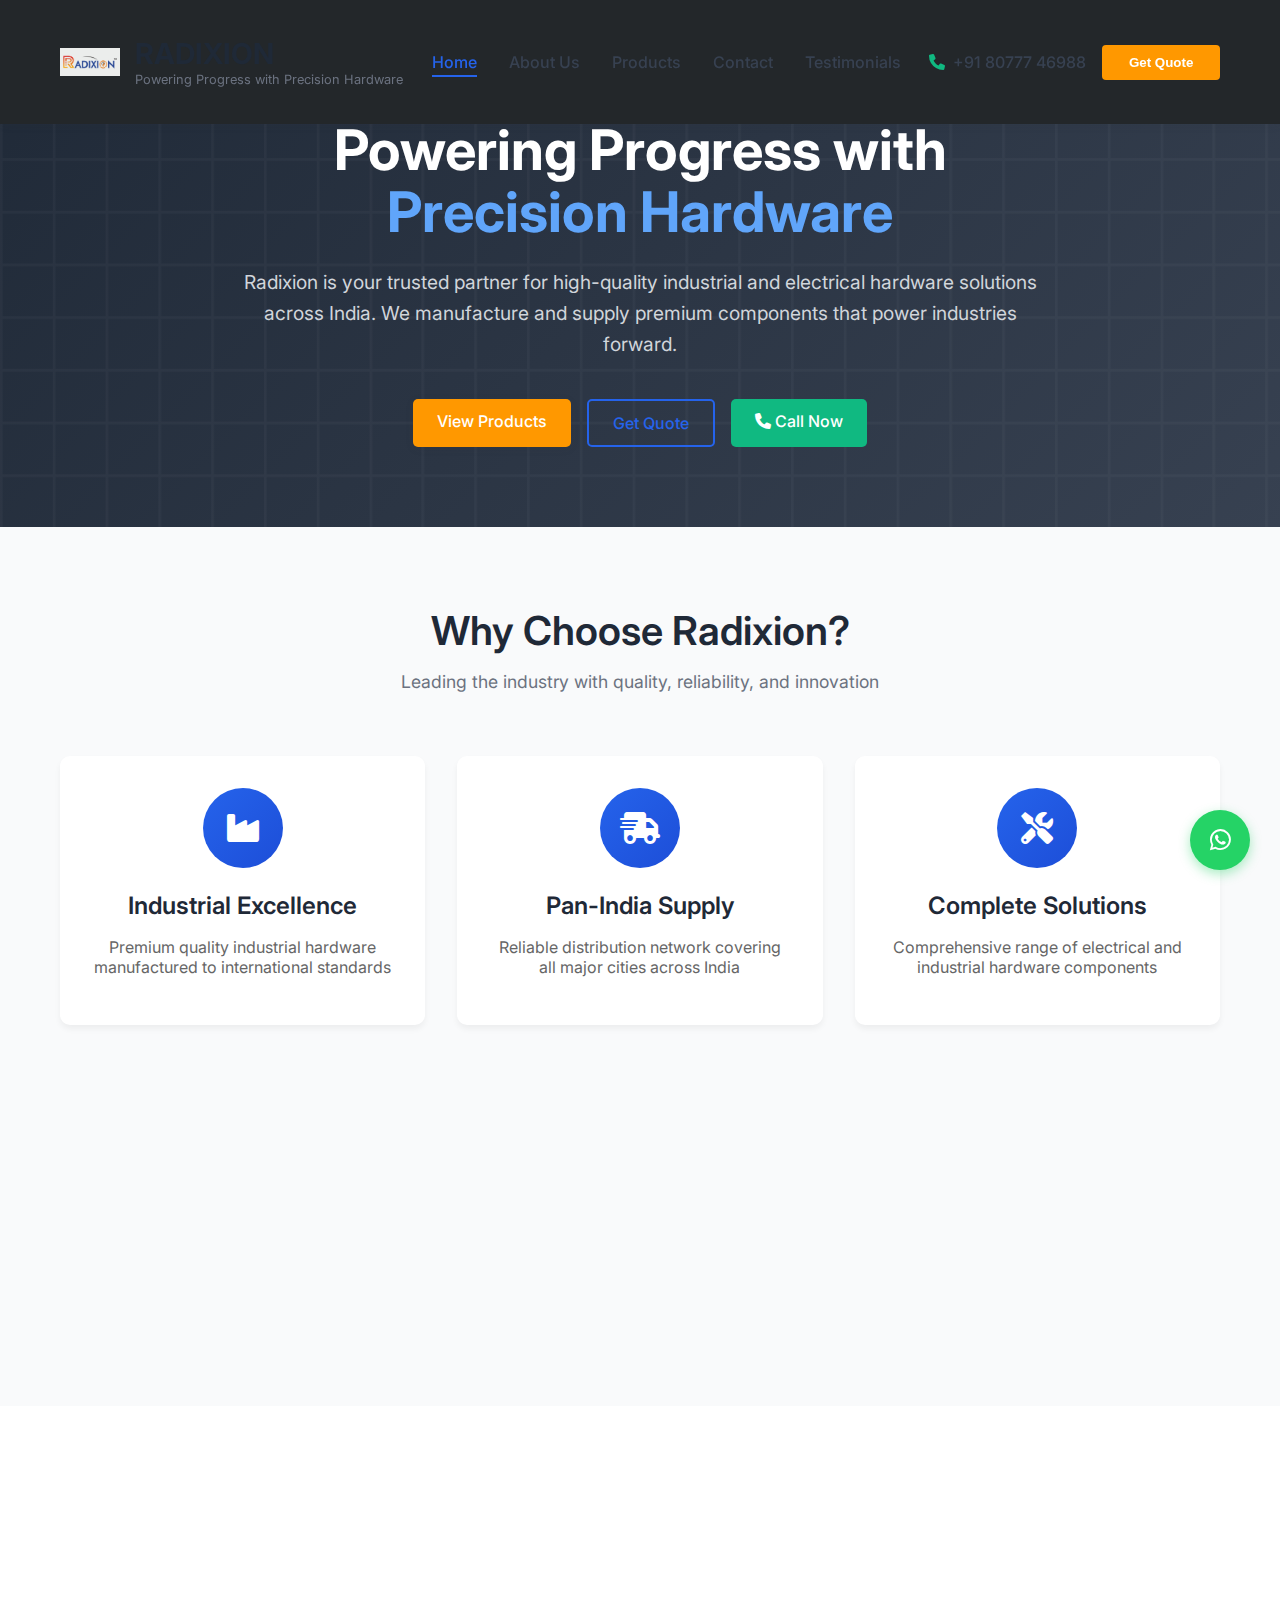
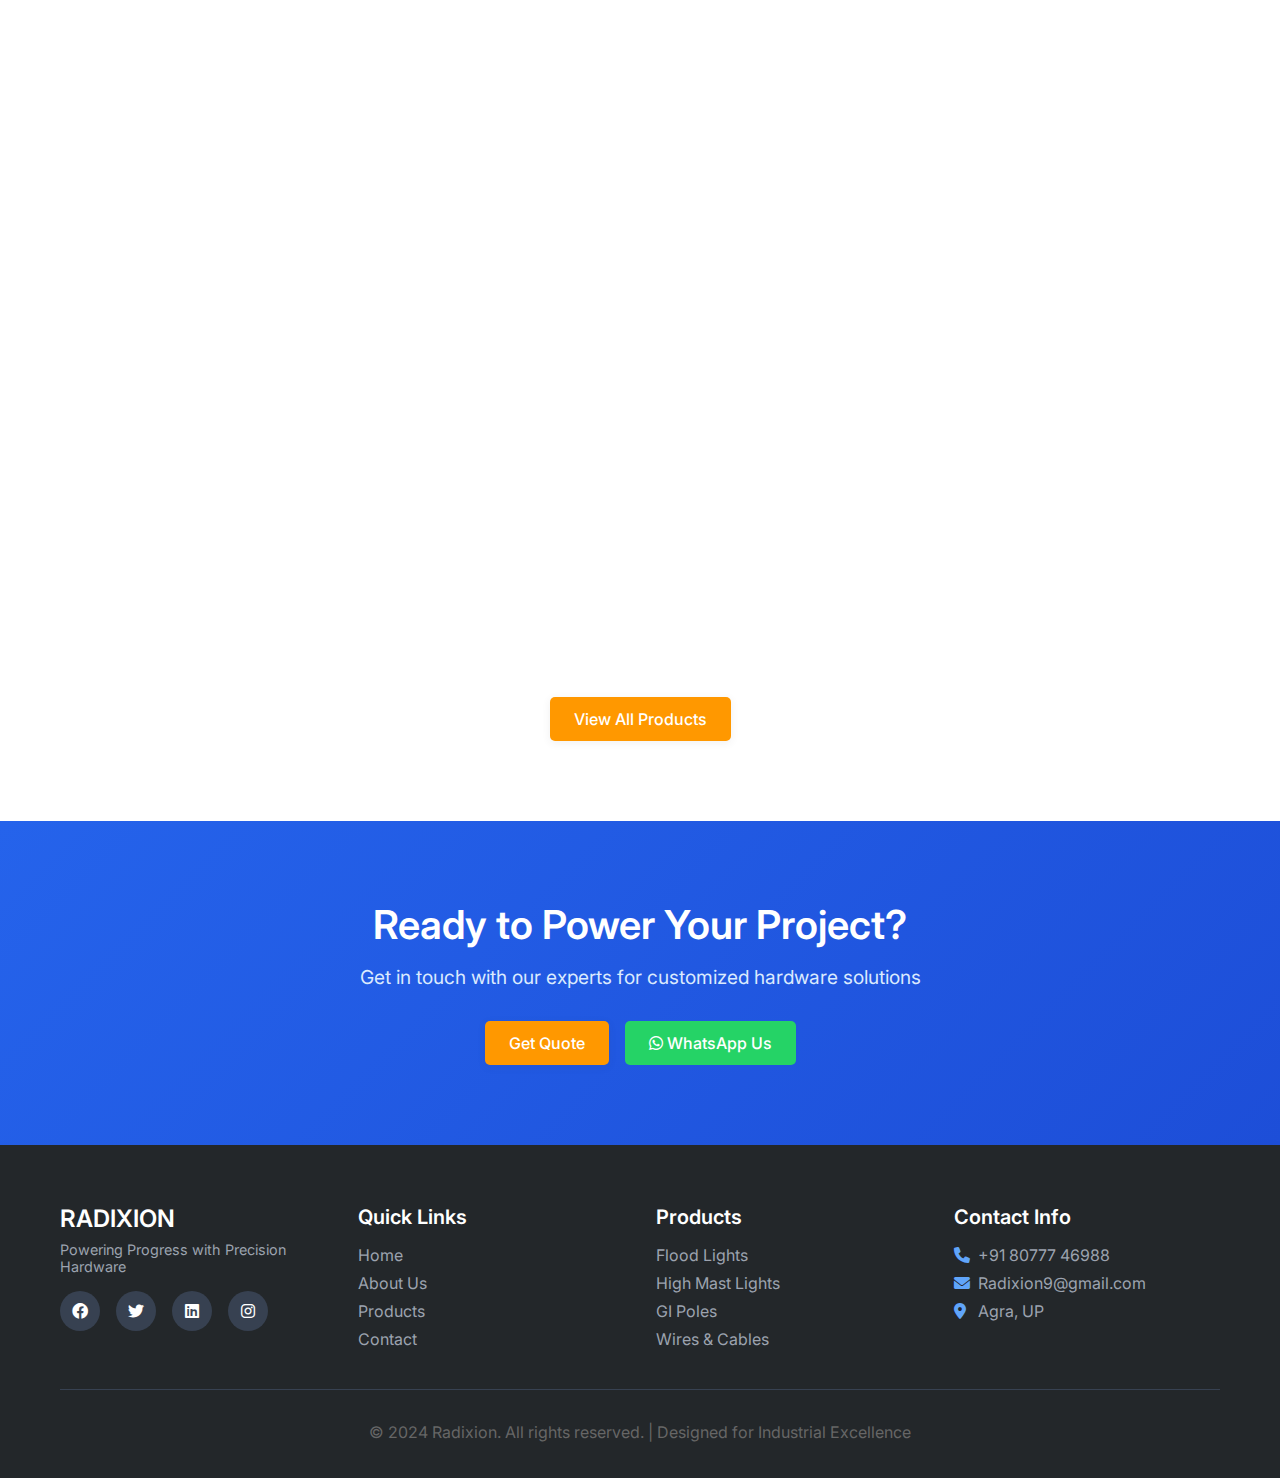
<file: index.html>
<!DOCTYPE html>
<html lang="en">
<head>
    <meta charset="UTF-8">
    <meta name="viewport" content="width=device-width, initial-scale=1.0">
    <meta name="description" content="Radixion - Trusted manufacturer and supplier of industrial and electrical hardware products across India. Powering Progress with Precision Hardware.">
    <meta name="keywords" content="industrial hardware, electrical components, flood lights, high mast lights, GI poles, wires cables, MCB, pumps, India">
    <meta name="author" content="Radixion">
    <title>Radixion - Powering Progress with Precision Hardware | Industrial & Electrical Hardware</title>
    
    <!-- Favicon -->
    <link rel="icon" type="image/x-icon" href="assets/favicon.ico">
    
    <!-- CSS -->
    <link rel="stylesheet" href="style.css">
    
    <!-- Font Awesome for icons -->
    <link rel="stylesheet" href="https://cdnjs.cloudflare.com/ajax/libs/font-awesome/6.0.0/css/all.min.css">
    
    <!-- Google Fonts -->
    <link href="https://fonts.googleapis.com/css2?family=Inter:wght@300;400;500;600;700&display=swap" rel="stylesheet">
</head>
<body>
    <!-- Header -->
    <header class="header sticky-header">
        <div class="container">
            <div class="nav-wrapper">
                <div class="logo">
                    <img src="logo.jpg" alt="Radixion Logo" class="logo-img">
                    <div class="logo-text">
                        <h1>RADIXION</h1>
                        <span class="tagline">Powering Progress with Precision Hardware</span>
                    </div>
                </div>
                
                <nav class="nav">
                    <ul class="nav-list">
                        <li><a href="index.html" class="nav-link active">Home</a></li>
                        <li><a href="about.html" class="nav-link">About Us</a></li>
                        <li><a href="products.html" class="nav-link">Products</a></li>
                        <li><a href="contact.html" class="nav-link">Contact</a></li>
                        <li><a href="testimonials.html" class="nav-link">Testimonials</a></li>
                    </ul>
                </nav>
                
                <div class="header-contact">
                    <div class="phone-number">
                        <i class="fas fa-phone"></i>
                        <span>+91 80777 46988</span>
                    </div>
                    <button class="cta-btn" onclick="getQuote()">Get Quote</button>
                </div>
                
                <button class="mobile-menu-toggle" aria-label="Toggle Menu">
                    <span></span>
                    <span></span>
                    <span></span>
                </button>
                
                <!-- Mobile Navigation -->
                <div class="mobile-nav">
                    <nav class="mobile-menu">
                        <ul class="mobile-nav-list">
                            <li><a href="index.html" class="mobile-nav-link">Home</a></li>
                            <li><a href="about.html" class="mobile-nav-link">About Us</a></li>
                            <li><a href="products.html" class="mobile-nav-link">Products</a></li>
                            <li><a href="contact.html" class="mobile-nav-link">Contact</a></li>
                            <li><a href="testimonials.html" class="mobile-nav-link">Testimonials</a></li>
                        </ul>
                        <div class="mobile-contact">
                            <a href="tel:+918077746988" class="mobile-phone">
                                <i class="fas fa-phone"></i> +91 8077746988
                            </a>
                            <a href="contact.html" class="mobile-cta">Get Quote</a>
                        </div>
                    </nav>
                </div>
            </div>
        </div>
    </header>

    <!-- Hero Section -->
    <section id="home" class="hero">
        <div class="hero-overlay"></div>
        <div class="container">
            <div class="hero-content">
                <h1 class="hero-title">Powering Progress with <span class="highlight">Precision Hardware</span></h1>
                <p class="hero-description">
                    Radixion is your trusted partner for high-quality industrial and electrical hardware solutions across India. 
                    We manufacture and supply premium components that power industries forward.
                </p>
                <div class="hero-buttons">
                    <a href="products.html" class="btn btn-primary">View Products</a>
                    <a href="contact.html" class="btn btn-secondary">Get Quote</a>
                    <a href="tel:+918077746988" class="btn btn-call">
                        <i class="fas fa-phone"></i> Call Now
                    </a>
                </div>
            </div>
        </div>
    </section>

    <!-- Features Section -->
    <section class="features">
        <div class="container">
            <div class="section-header">
                <h2>Why Choose Radixion?</h2>
                <p>Leading the industry with quality, reliability, and innovation</p>
            </div>
            
            <div class="features-grid">
                <div class="feature-card">
                    <div class="feature-icon">
                        <i class="fas fa-industry"></i>
                    </div>
                    <h3>Industrial Excellence</h3>
                    <p>Premium quality industrial hardware manufactured to international standards</p>
                </div>
                
                <div class="feature-card">
                    <div class="feature-icon">
                        <i class="fas fa-shipping-fast"></i>
                    </div>
                    <h3>Pan-India Supply</h3>
                    <p>Reliable distribution network covering all major cities across India</p>
                </div>
                
                <div class="feature-card">
                    <div class="feature-icon">
                        <i class="fas fa-tools"></i>
                    </div>
                    <h3>Complete Solutions</h3>
                    <p>Comprehensive range of electrical and industrial hardware components</p>
                </div>
                
                <div class="feature-card">
                    <div class="feature-icon">
                        <i class="fas fa-headset"></i>
                    </div>
                    <h3>Expert Support</h3>
                    <p>Dedicated technical support and consultation for all your projects</p>
                </div>
            </div>
        </div>
    </section>

    <!-- Products Preview -->
    <section class="products-preview">
        <div class="container">
            <div class="section-header">
                <h2>Our Product Range</h2>
                <p>Comprehensive industrial and electrical hardware solutions</p>
            </div>
            
            <div class="products-grid">
                <div class="product-card">
                    <div class="product-image">
                        <i class="fas fa-lightbulb"></i>
                    </div>
                    <h3>Flood Lights</h3>
                    <p>High-performance LED flood lights for industrial and commercial applications</p>
                </div>
                
                <div class="product-card">
                    <div class="product-image">
                        <i class="fas fa-broadcast-tower"></i>
                    </div>
                    <h3>High Mast Lights</h3>
                    <p>Powerful illumination solutions for highways, stadiums, and large areas</p>
                </div>
                
                <div class="product-card">
                    <div class="product-image">
                        <i class="fas fa-flag-checkered"></i>
                    </div>
                    <h3>GI Poles</h3>
                    <p>Galvanized iron poles for street lighting and electrical installations</p>
                </div>
                
                <div class="product-card">
                    <div class="product-image">
                        <i class="fas fa-plug"></i>
                    </div>
                    <h3>Wires & Cables</h3>
                    <p>Premium quality electrical wires and cables for all applications</p>
                </div>
                
                <div class="product-card">
                    <div class="product-image">
                        <i class="fas fa-toggle-on"></i>
                    </div>
                    <h3>Changeovers & Switches</h3>
                    <p>Reliable changeover switches and main switches for power distribution</p>
                </div>
                
                <div class="product-card">
                    <div class="product-image">
                        <i class="fas fa-tint"></i>
                    </div>
                    <h3>Monoblock Pumps</h3>
                    <p>Efficient water pumping solutions for residential and commercial use</p>
                </div>
            </div>
            
            <div class="text-center">
                <a href="products.html" class="btn btn-primary">View All Products</a>
            </div>
        </div>
    </section>

    <!-- CTA Section -->
    <section class="cta-section">
        <div class="container">
            <div class="cta-content">
                <h2>Ready to Power Your Project?</h2>
                <p>Get in touch with our experts for customized hardware solutions</p>
                <div class="cta-buttons">
                    <a href="contact.html" class="btn btn-primary">Get Quote</a>
                    <a href="https://wa.me/918077746988" class="btn btn-whatsapp" target="_blank">
                        <i class="fab fa-whatsapp"></i> WhatsApp Us
                    </a>
                </div>
            </div>
        </div>
    </section>

    <!-- Footer -->
    <footer class="footer">
        <div class="container">
            <div class="footer-content">
                <div class="footer-section">
                    <div class="footer-logo">
                        <h3>RADIXION</h3>
                        <p>Powering Progress with Precision Hardware</p>
                    </div>
                    <div class="social-links">
                        <a href="#" class="social-link"><i class="fab fa-facebook"></i></a>
                        <a href="#" class="social-link"><i class="fab fa-twitter"></i></a>
                        <a href="#" class="social-link"><i class="fab fa-linkedin"></i></a>
                        <a href="https://www.instagram.com/light.manufactureagra/" class="social-link"><i class="fab fa-instagram"></i></a>
                    </div>
                </div>
                
                <div class="footer-section">
                    <h4>Quick Links</h4>
                    <ul>
                        <li><a href="index.html">Home</a></li>
                        <li><a href="about.html">About Us</a></li>
                        <li><a href="products.html">Products</a></li>
                        <li><a href="contact.html">Contact</a></li>
                    </ul>
                </div>
                
                <div class="footer-section">
                    <h4>Products</h4>
                    <ul>
                        <li><a href="products.html#flood-lights">Flood Lights</a></li>
                        <li><a href="products.html#high-mast">High Mast Lights</a></li>
                        <li><a href="products.html#gi-poles">GI Poles</a></li>
                        <li><a href="products.html#wires-cables">Wires & Cables</a></li>
                    </ul>
                </div>
                
                <div class="footer-section">
                    <h4>Contact Info</h4>
                    <div class="contact-info">
                        <p><i class="fas fa-phone"></i> +91 80777 46988</p>
                        <p><i class="fas fa-envelope"></i> Radixion9@gmail.com</p>
                        <p><i class="fas fa-map-marker-alt"></i> Agra, UP</p>
                    </div>
                </div>
            </div>
            
            <div class="footer-bottom">
                <p>&copy; 2024 Radixion. All rights reserved. | Designed for Industrial Excellence</p>
            </div>
        </div>
    </footer>

    <!-- WhatsApp Floating Button -->
    <div class="whatsapp-float">
        <a href="https://wa.me/918077746988" target="_blank" class="whatsapp-btn">
            <i class="fab fa-whatsapp"></i>
        </a>
    </div>

    <!-- JavaScript -->
    <script src="script.js"></script>
</body>
</html>
</file>
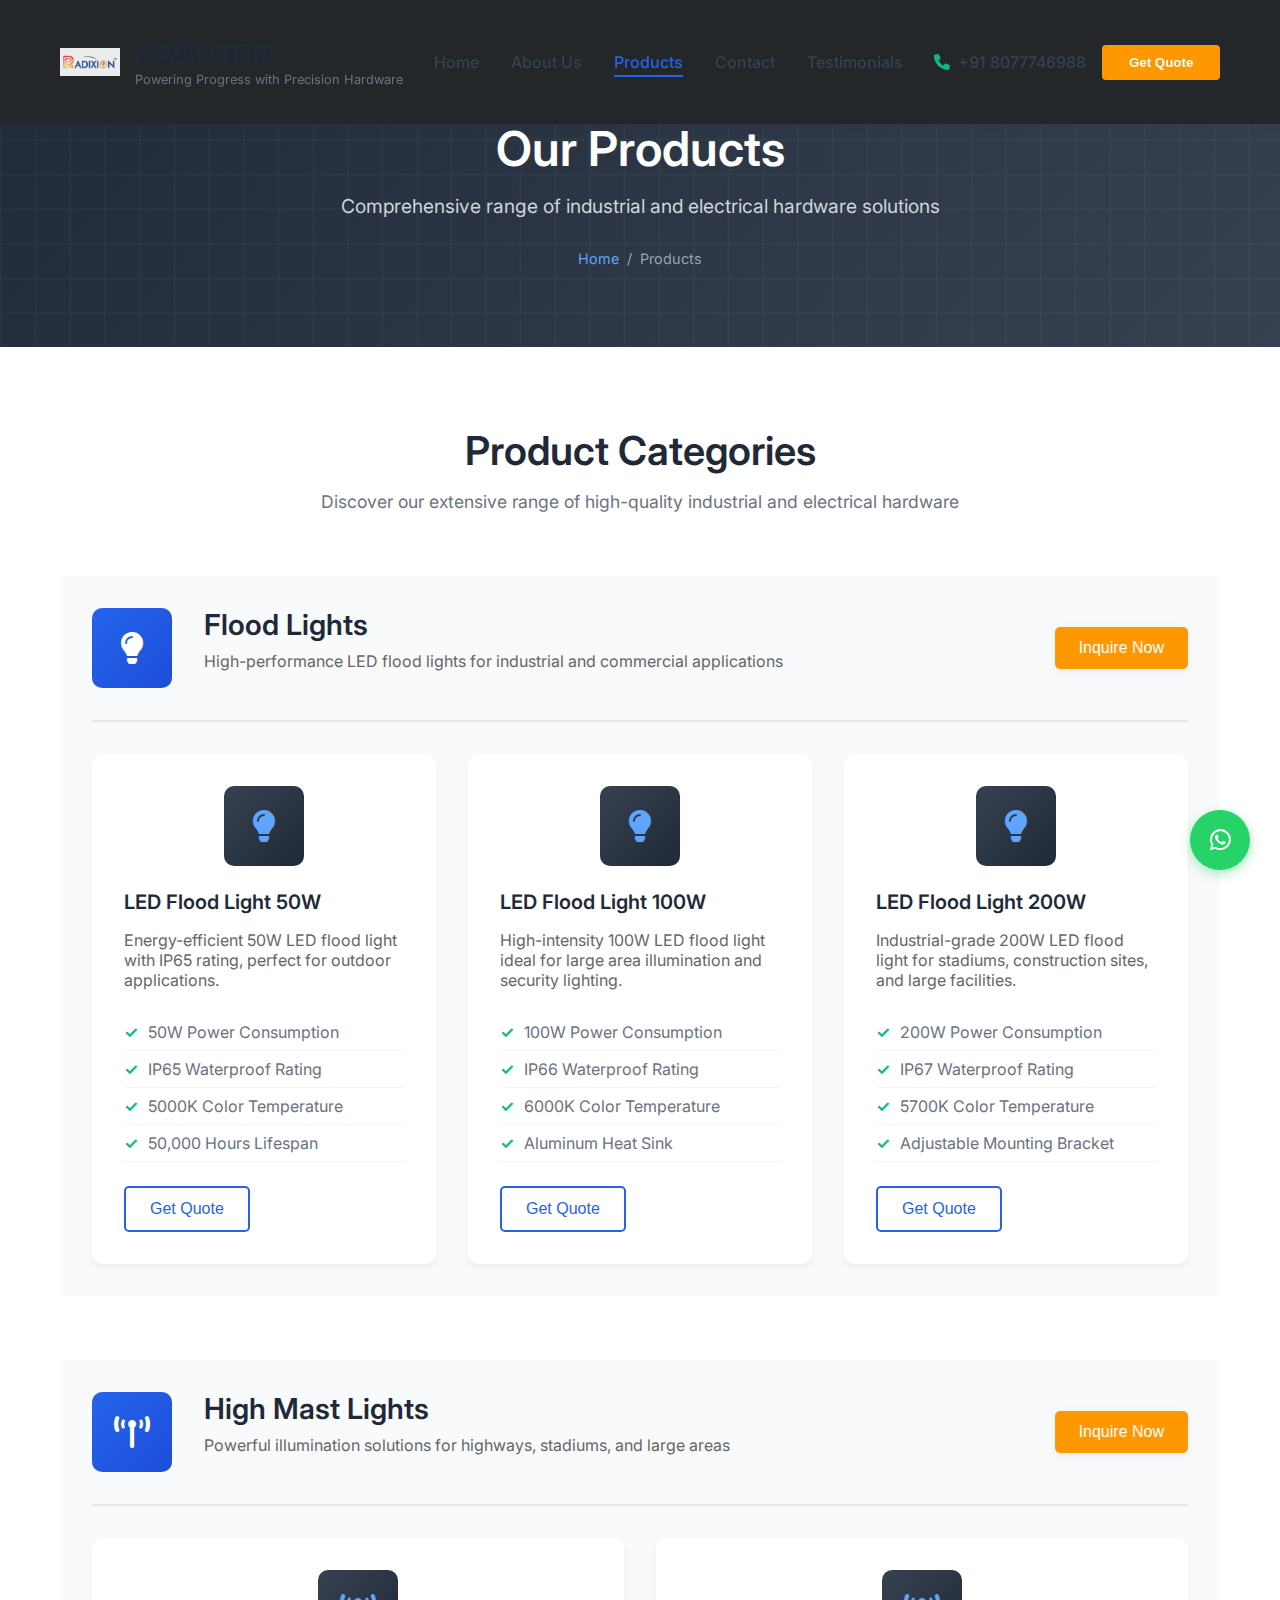
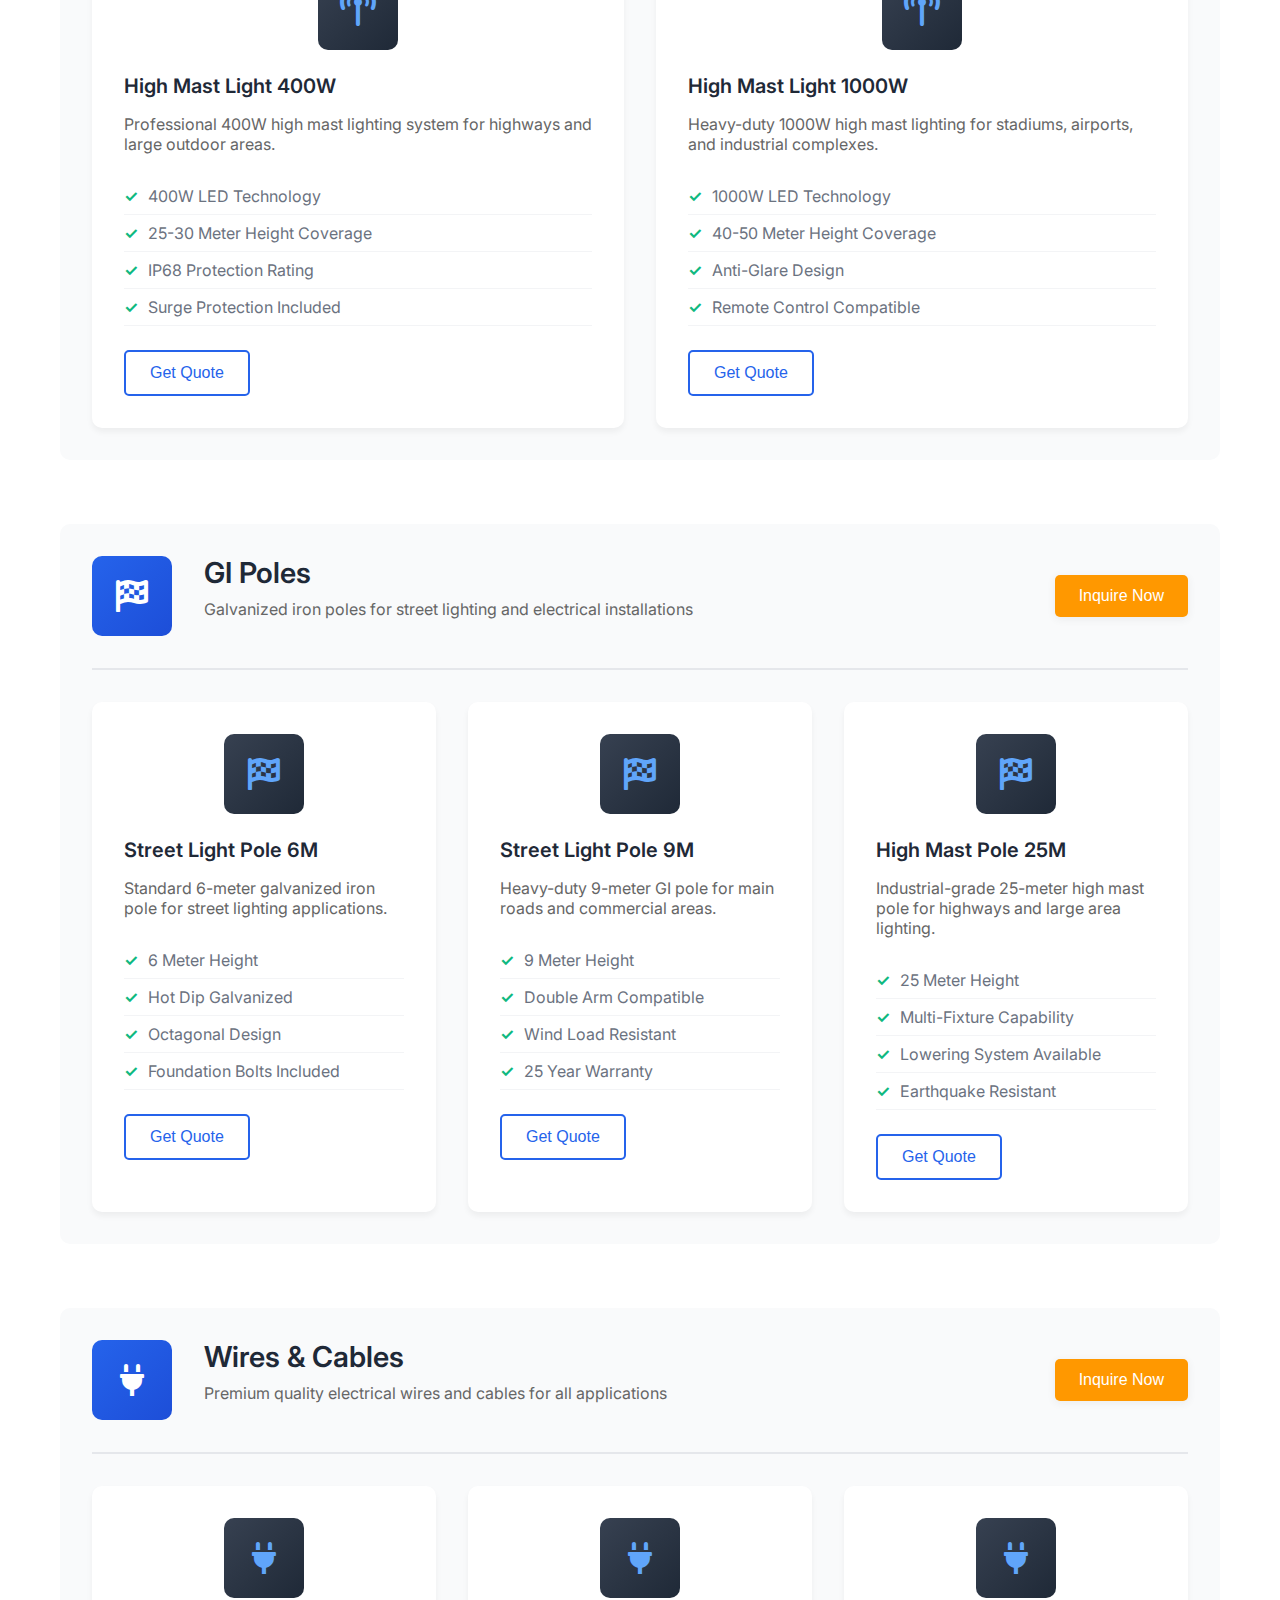
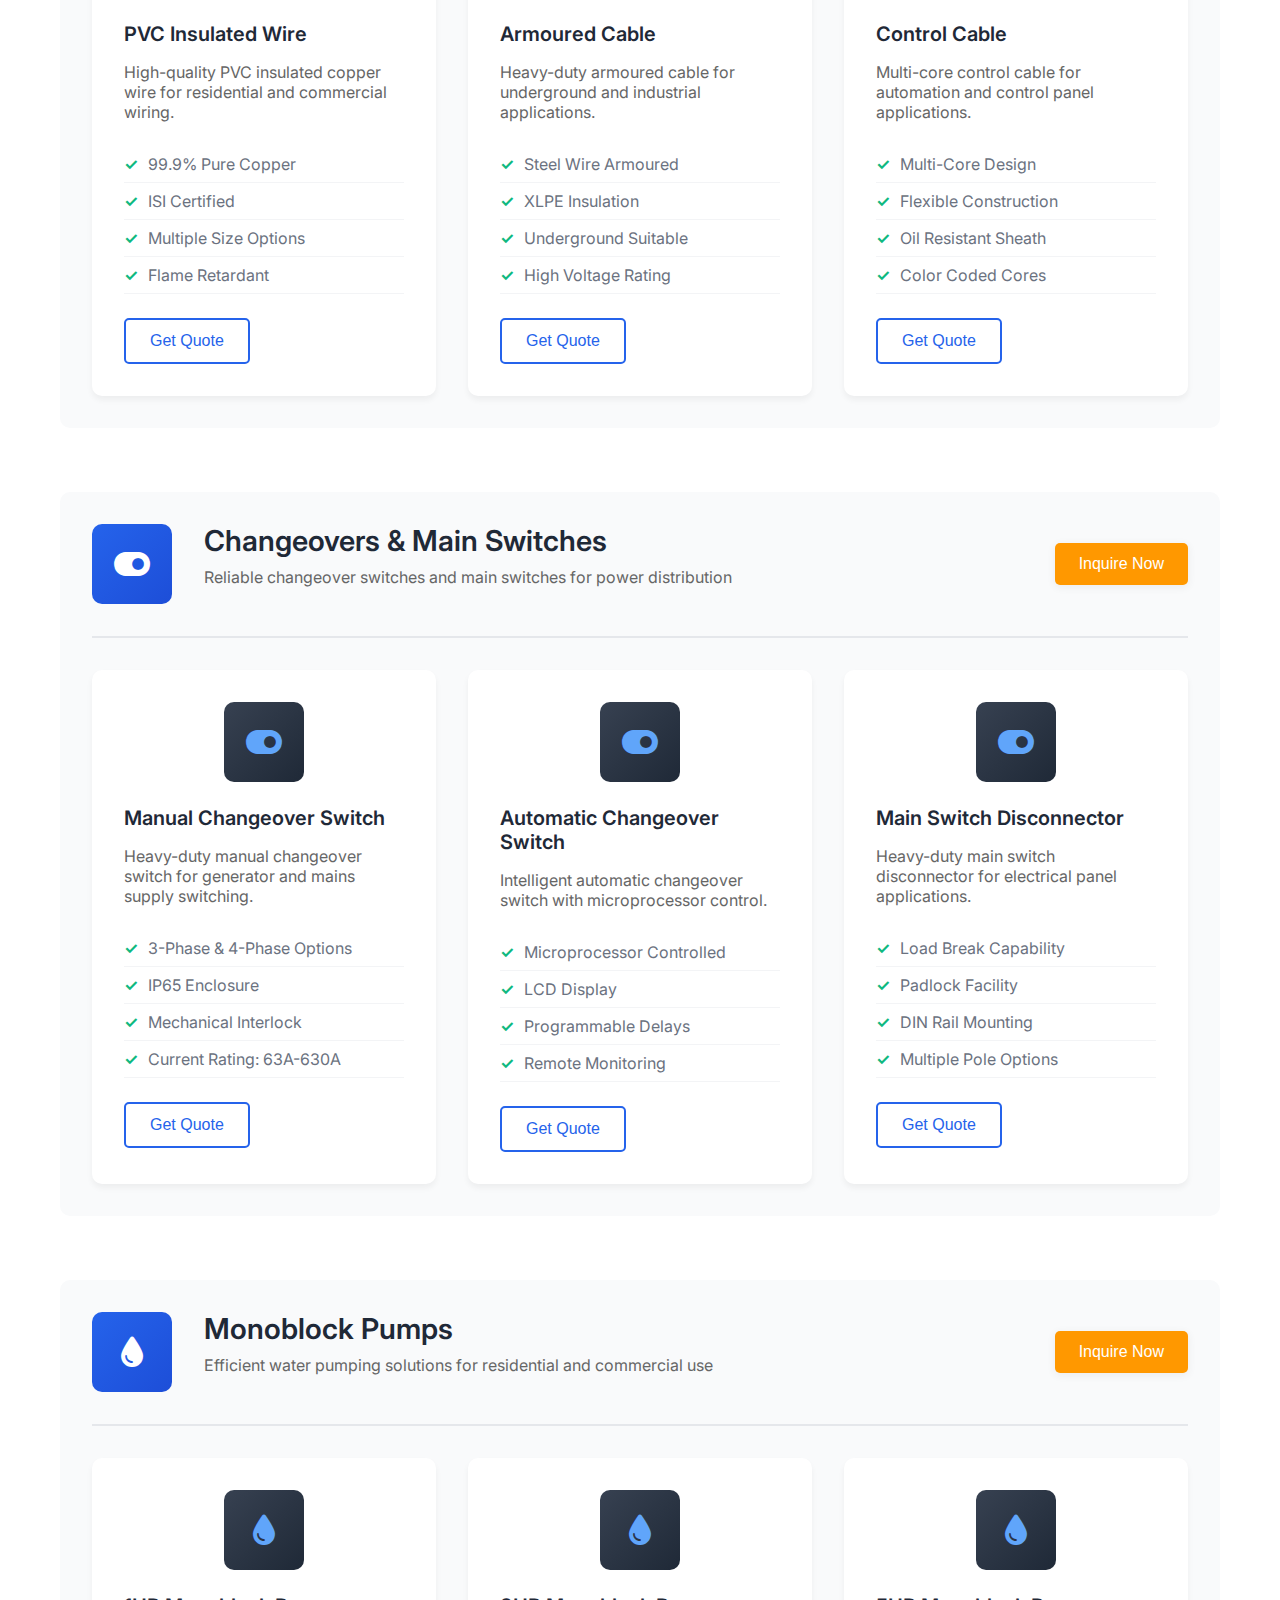
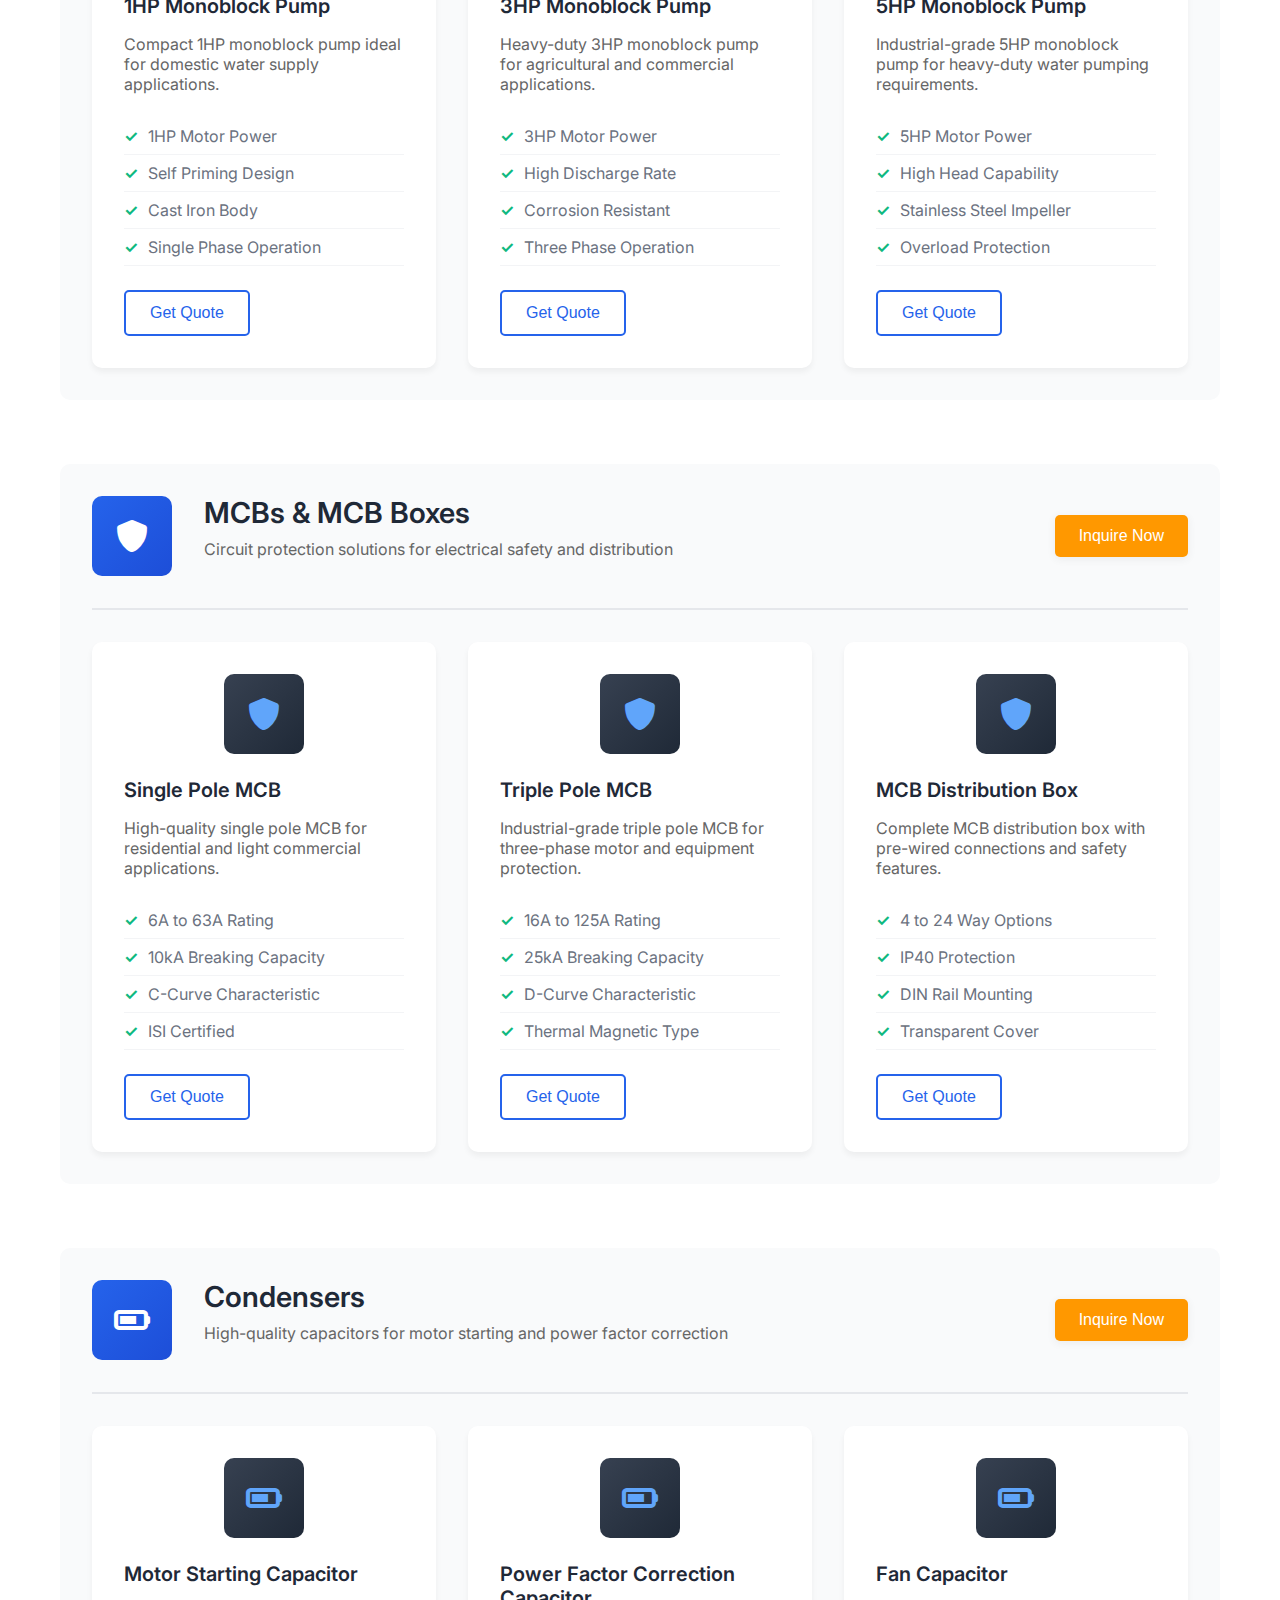
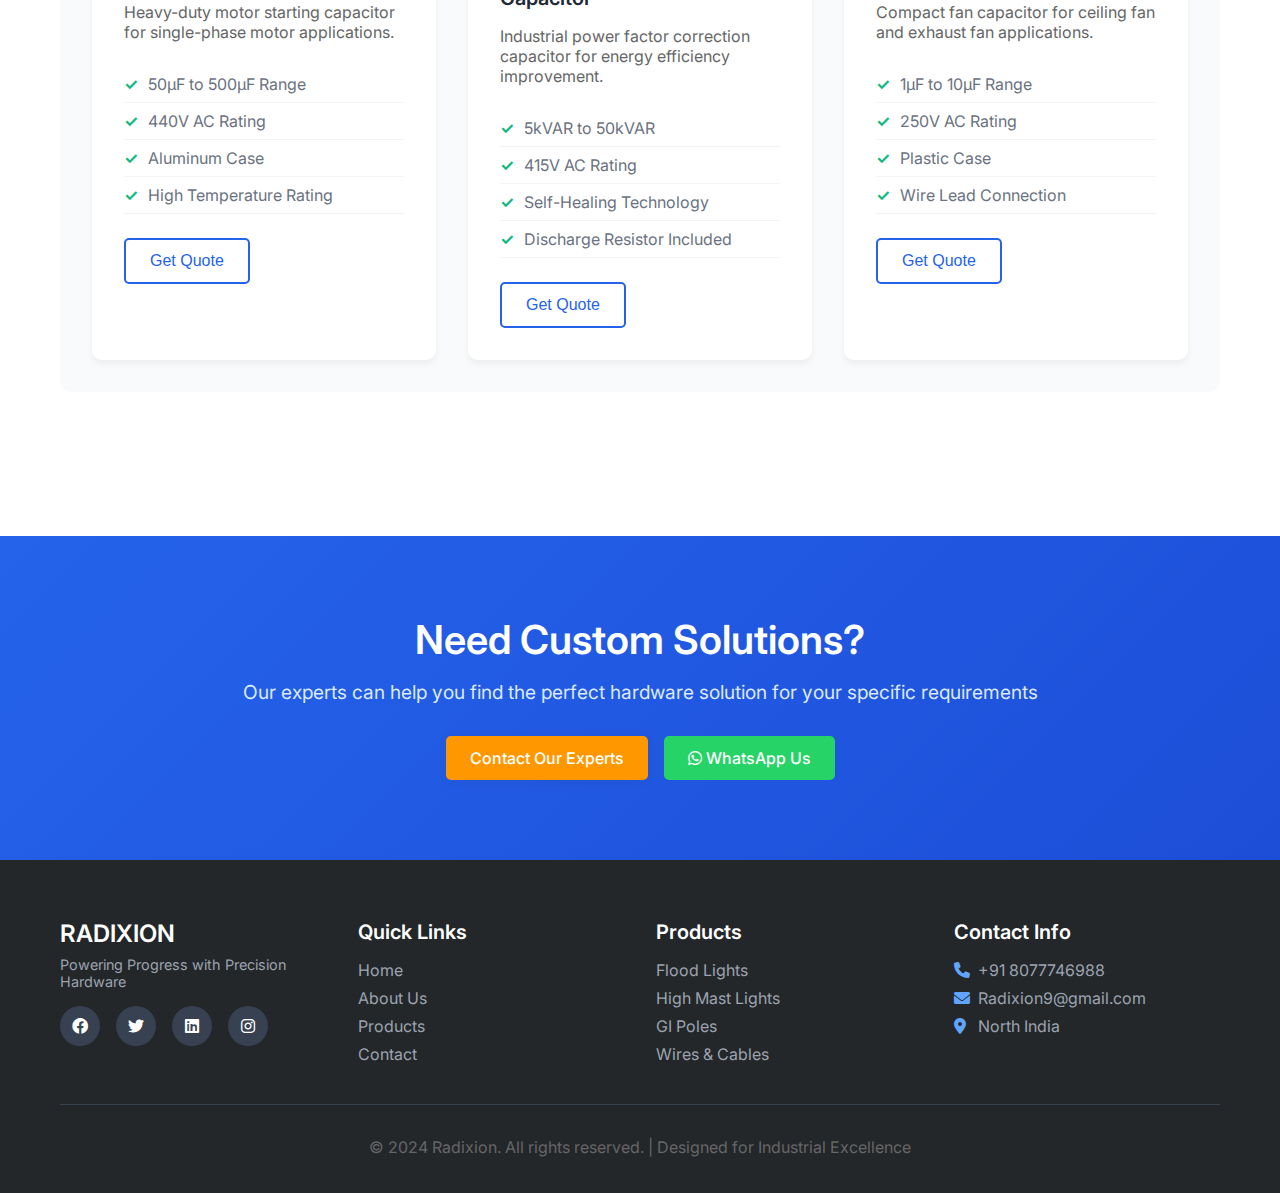
<file: products.html>
<!DOCTYPE html>
<html lang="en">
<head>
    <meta charset="UTF-8">
    <meta name="viewport" content="width=device-width, initial-scale=1.0">
    <meta name="description" content="Explore Radixion's comprehensive range of industrial and electrical hardware products - Flood Lights, High Mast Lights, GI Poles, Wires & Cables, MCBs, Pumps and more.">
    <meta name="keywords" content="flood lights, high mast lights, GI poles, wires cables, MCB, monoblock pumps, changeover switches, condensers, industrial hardware">
    <title>Products - Radixion | Industrial & Electrical Hardware Solutions</title>
    
    <link rel="icon" type="image/x-icon" href="favicon.ico">
    <link rel="stylesheet" href="style.css">
    <link rel="stylesheet" href="https://cdnjs.cloudflare.com/ajax/libs/font-awesome/6.0.0/css/all.min.css">
    <link href="https://fonts.googleapis.com/css2?family=Inter:wght@300;400;500;600;700&display=swap" rel="stylesheet">
</head>
<body>
    <!-- Header -->
    <header class="header sticky-header">
        <div class="container">
            <div class="nav-wrapper">
                <div class="logo">
                    <img src="logo.jpg" alt="Radixion Logo" class="logo-img">
                    <div class="logo-text">
                        <h1>RADIXION</h1>
                        <span class="tagline">Powering Progress with Precision Hardware</span>
                    </div>
                </div>
                
                <nav class="nav">
                    <ul class="nav-list">
                        <li><a href="index.html" class="nav-link">Home</a></li>
                        <li><a href="about.html" class="nav-link">About Us</a></li>
                        <li><a href="products.html" class="nav-link active">Products</a></li>
                        <li><a href="contact.html" class="nav-link">Contact</a></li>
                        <li><a href="testimonials.html" class="nav-link">Testimonials</a></li>
                    </ul>
                </nav>
                
                <div class="header-contact">
                    <div class="phone-number">
                        <i class="fas fa-phone"></i>
                        <span>+91 8077746988</span>
                    </div>
                    <button class="cta-btn" onclick="getQuote()">Get Quote</button>
                </div>
                
                <div class="mobile-menu-toggle">
                    <span></span>
                    <span></span>
                    <span></span>
                </div>
            </div>
        </div>

                <!-- Mobile Navigation -->
                <div class="mobile-nav">
                    <nav class="mobile-menu">
                        <ul class="mobile-nav-list">
                            <li><a href="index.html" class="mobile-nav-link">Home</a></li>
                            <li><a href="about.html" class="mobile-nav-link">About Us</a></li>
                            <li><a href="products.html" class="mobile-nav-link">Products</a></li>
                            <li><a href="contact.html" class="mobile-nav-link">Contact</a></li>
                            <li><a href="testimonials.html" class="mobile-nav-link">Testimonials</a></li>
                        </ul>
                        <div class="mobile-contact">
                            <a href="tel:+918077746988" class="mobile-phone">
                                <i class="fas fa-phone"></i> +91 8077746988
                            </a>
                            <a href="contact.html" class="mobile-cta">Get Quote</a>
                        </div>
                    </nav>
                </div>
            </div>
        </div>
    </header>

    <!-- Page Header -->
    <section class="page-header">
        <div class="container">
            <div class="page-header-content">
                <h1>Our Products</h1>
                <p>Comprehensive range of industrial and electrical hardware solutions</p>
                <nav class="breadcrumb">
                    <a href="index.html">Home</a>
                    <span>/</span>
                    <span>Products</span>
                </nav>
            </div>
        </div>
    </section>

    <!-- Product Categories -->
    <section class="products-section">
        <div class="container">
            <div class="section-header">
                <h2>Product Categories</h2>
                <p>Discover our extensive range of high-quality industrial and electrical hardware</p>
            </div>

            <!-- Flood Lights -->
            <div id="flood-lights" class="product-category">
                <div class="category-header">
                    <div class="category-icon">
                        <i class="fas fa-lightbulb"></i>
                    </div>
                    <div class="category-info">
                        <h3>Flood Lights</h3>
                        <p>High-performance LED flood lights for industrial and commercial applications</p>
                    </div>
                    <button class="btn btn-primary" onclick="inquireProduct('Flood Lights')">Inquire Now</button>
                </div>
                
                <div class="product-grid">
                    <div class="product-item">
                        <div class="product-image">
                            <i class="fas fa-lightbulb"></i>
                        </div>
                        <h4>LED Flood Light 50W</h4>
                        <p>Energy-efficient 50W LED flood light with IP65 rating, perfect for outdoor applications.</p>
                        <ul class="product-features">
                            <li>50W Power Consumption</li>
                            <li>IP65 Waterproof Rating</li>
                            <li>5000K Color Temperature</li>
                            <li>50,000 Hours Lifespan</li>
                        </ul>
                        <button class="btn btn-secondary" onclick="inquireProduct('LED Flood Light 50W')">Get Quote</button>
                    </div>
                    
                    <div class="product-item">
                        <div class="product-image">
                            <i class="fas fa-lightbulb"></i>
                        </div>
                        <h4>LED Flood Light 100W</h4>
                        <p>High-intensity 100W LED flood light ideal for large area illumination and security lighting.</p>
                        <ul class="product-features">
                            <li>100W Power Consumption</li>
                            <li>IP66 Waterproof Rating</li>
                            <li>6000K Color Temperature</li>
                            <li>Aluminum Heat Sink</li>
                        </ul>
                        <button class="btn btn-secondary" onclick="inquireProduct('LED Flood Light 100W')">Get Quote</button>
                    </div>
                    
                    <div class="product-item">
                        <div class="product-image">
                            <i class="fas fa-lightbulb"></i>
                        </div>
                        <h4>LED Flood Light 200W</h4>
                        <p>Industrial-grade 200W LED flood light for stadiums, construction sites, and large facilities.</p>
                        <ul class="product-features">
                            <li>200W Power Consumption</li>
                            <li>IP67 Waterproof Rating</li>
                            <li>5700K Color Temperature</li>
                            <li>Adjustable Mounting Bracket</li>
                        </ul>
                        <button class="btn btn-secondary" onclick="inquireProduct('LED Flood Light 200W')">Get Quote</button>
                    </div>
                </div>
            </div>

            <!-- High Mast Lights -->
            <div id="high-mast" class="product-category">
                <div class="category-header">
                    <div class="category-icon">
                        <i class="fas fa-broadcast-tower"></i>
                    </div>
                    <div class="category-info">
                        <h3>High Mast Lights</h3>
                        <p>Powerful illumination solutions for highways, stadiums, and large areas</p>
                    </div>
                    <button class="btn btn-primary" onclick="inquireProduct('High Mast Lights')">Inquire Now</button>
                </div>
                
                <div class="product-grid">
                    <div class="product-item">
                        <div class="product-image">
                            <i class="fas fa-broadcast-tower"></i>
                        </div>
                        <h4>High Mast Light 400W</h4>
                        <p>Professional 400W high mast lighting system for highways and large outdoor areas.</p>
                        <ul class="product-features">
                            <li>400W LED Technology</li>
                            <li>25-30 Meter Height Coverage</li>
                            <li>IP68 Protection Rating</li>
                            <li>Surge Protection Included</li>
                        </ul>
                        <button class="btn btn-secondary" onclick="inquireProduct('High Mast Light 400W')">Get Quote</button>
                    </div>
                    
                    <div class="product-item">
                        <div class="product-image">
                            <i class="fas fa-broadcast-tower"></i>
                        </div>
                        <h4>High Mast Light 1000W</h4>
                        <p>Heavy-duty 1000W high mast lighting for stadiums, airports, and industrial complexes.</p>
                        <ul class="product-features">
                            <li>1000W LED Technology</li>
                            <li>40-50 Meter Height Coverage</li>
                            <li>Anti-Glare Design</li>
                            <li>Remote Control Compatible</li>
                        </ul>
                        <button class="btn btn-secondary" onclick="inquireProduct('High Mast Light 1000W')">Get Quote</button>
                    </div>
                </div>
            </div>

            <!-- GI Poles -->
            <div id="gi-poles" class="product-category">
                <div class="category-header">
                    <div class="category-icon">
                        <i class="fas fa-flag-checkered"></i>
                    </div>
                    <div class="category-info">
                        <h3>GI Poles</h3>
                        <p>Galvanized iron poles for street lighting and electrical installations</p>
                    </div>
                    <button class="btn btn-primary" onclick="inquireProduct('GI Poles')">Inquire Now</button>
                </div>
                
                <div class="product-grid">
                    <div class="product-item">
                        <div class="product-image">
                            <i class="fas fa-flag-checkered"></i>
                        </div>
                        <h4>Street Light Pole 6M</h4>
                        <p>Standard 6-meter galvanized iron pole for street lighting applications.</p>
                        <ul class="product-features">
                            <li>6 Meter Height</li>
                            <li>Hot Dip Galvanized</li>
                            <li>Octagonal Design</li>
                            <li>Foundation Bolts Included</li>
                        </ul>
                        <button class="btn btn-secondary" onclick="inquireProduct('Street Light Pole 6M')">Get Quote</button>
                    </div>
                    
                    <div class="product-item">
                        <div class="product-image">
                            <i class="fas fa-flag-checkered"></i>
                        </div>
                        <h4>Street Light Pole 9M</h4>
                        <p>Heavy-duty 9-meter GI pole for main roads and commercial areas.</p>
                        <ul class="product-features">
                            <li>9 Meter Height</li>
                            <li>Double Arm Compatible</li>
                            <li>Wind Load Resistant</li>
                            <li>25 Year Warranty</li>
                        </ul>
                        <button class="btn btn-secondary" onclick="inquireProduct('Street Light Pole 9M')">Get Quote</button>
                    </div>
                    
                    <div class="product-item">
                        <div class="product-image">
                            <i class="fas fa-flag-checkered"></i>
                        </div>
                        <h4>High Mast Pole 25M</h4>
                        <p>Industrial-grade 25-meter high mast pole for highways and large area lighting.</p>
                        <ul class="product-features">
                            <li>25 Meter Height</li>
                            <li>Multi-Fixture Capability</li>
                            <li>Lowering System Available</li>
                            <li>Earthquake Resistant</li>
                        </ul>
                        <button class="btn btn-secondary" onclick="inquireProduct('High Mast Pole 25M')">Get Quote</button>
                    </div>
                </div>
            </div>

            <!-- Wires & Cables -->
            <div id="wires-cables" class="product-category">
                <div class="category-header">
                    <div class="category-icon">
                        <i class="fas fa-plug"></i>
                    </div>
                    <div class="category-info">
                        <h3>Wires & Cables</h3>
                        <p>Premium quality electrical wires and cables for all applications</p>
                    </div>
                    <button class="btn btn-primary" onclick="inquireProduct('Wires & Cables')">Inquire Now</button>
                </div>
                
                <div class="product-grid">
                    <div class="product-item">
                        <div class="product-image">
                            <i class="fas fa-plug"></i>
                        </div>
                        <h4>PVC Insulated Wire</h4>
                        <p>High-quality PVC insulated copper wire for residential and commercial wiring.</p>
                        <ul class="product-features">
                            <li>99.9% Pure Copper</li>
                            <li>ISI Certified</li>
                            <li>Multiple Size Options</li>
                            <li>Flame Retardant</li>
                        </ul>
                        <button class="btn btn-secondary" onclick="inquireProduct('PVC Insulated Wire')">Get Quote</button>
                    </div>
                    
                    <div class="product-item">
                        <div class="product-image">
                            <i class="fas fa-plug"></i>
                        </div>
                        <h4>Armoured Cable</h4>
                        <p>Heavy-duty armoured cable for underground and industrial applications.</p>
                        <ul class="product-features">
                            <li>Steel Wire Armoured</li>
                            <li>XLPE Insulation</li>
                            <li>Underground Suitable</li>
                            <li>High Voltage Rating</li>
                        </ul>
                        <button class="btn btn-secondary" onclick="inquireProduct('Armoured Cable')">Get Quote</button>
                    </div>
                    
                    <div class="product-item">
                        <div class="product-image">
                            <i class="fas fa-plug"></i>
                        </div>
                        <h4>Control Cable</h4>
                        <p>Multi-core control cable for automation and control panel applications.</p>
                        <ul class="product-features">
                            <li>Multi-Core Design</li>
                            <li>Flexible Construction</li>
                            <li>Oil Resistant Sheath</li>
                            <li>Color Coded Cores</li>
                        </ul>
                        <button class="btn btn-secondary" onclick="inquireProduct('Control Cable')">Get Quote</button>
                    </div>
                </div>
            </div>

            <!-- Changeovers & Main Switches -->
            <div id="changeovers-switches" class="product-category">
                <div class="category-header">
                    <div class="category-icon">
                        <i class="fas fa-toggle-on"></i>
                    </div>
                    <div class="category-info">
                        <h3>Changeovers & Main Switches</h3>
                        <p>Reliable changeover switches and main switches for power distribution</p>
                    </div>
                    <button class="btn btn-primary" onclick="inquireProduct('Changeovers & Main Switches')">Inquire Now</button>
                </div>
                
                <div class="product-grid">
                    <div class="product-item">
                        <div class="product-image">
                            <i class="fas fa-toggle-on"></i>
                        </div>
                        <h4>Manual Changeover Switch</h4>
                        <p>Heavy-duty manual changeover switch for generator and mains supply switching.</p>
                        <ul class="product-features">
                            <li>3-Phase & 4-Phase Options</li>
                            <li>IP65 Enclosure</li>
                            <li>Mechanical Interlock</li>
                            <li>Current Rating: 63A-630A</li>
                        </ul>
                        <button class="btn btn-secondary" onclick="inquireProduct('Manual Changeover Switch')">Get Quote</button>
                    </div>
                    
                    <div class="product-item">
                        <div class="product-image">
                            <i class="fas fa-toggle-on"></i>
                        </div>
                        <h4>Automatic Changeover Switch</h4>
                        <p>Intelligent automatic changeover switch with microprocessor control.</p>
                        <ul class="product-features">
                            <li>Microprocessor Controlled</li>
                            <li>LCD Display</li>
                            <li>Programmable Delays</li>
                            <li>Remote Monitoring</li>
                        </ul>
                        <button class="btn btn-secondary" onclick="inquireProduct('Automatic Changeover Switch')">Get Quote</button>
                    </div>
                    
                    <div class="product-item">
                        <div class="product-image">
                            <i class="fas fa-toggle-on"></i>
                        </div>
                        <h4>Main Switch Disconnector</h4>
                        <p>Heavy-duty main switch disconnector for electrical panel applications.</p>
                        <ul class="product-features">
                            <li>Load Break Capability</li>
                            <li>Padlock Facility</li>
                            <li>DIN Rail Mounting</li>
                            <li>Multiple Pole Options</li>
                        </ul>
                        <button class="btn btn-secondary" onclick="inquireProduct('Main Switch Disconnector')">Get Quote</button>
                    </div>
                </div>
            </div>

            <!-- Monoblock Pumps -->
            <div id="monoblock-pumps" class="product-category">
                <div class="category-header">
                    <div class="category-icon">
                        <i class="fas fa-tint"></i>
                    </div>
                    <div class="category-info">
                        <h3>Monoblock Pumps</h3>
                        <p>Efficient water pumping solutions for residential and commercial use</p>
                    </div>
                    <button class="btn btn-primary" onclick="inquireProduct('Monoblock Pumps')">Inquire Now</button>
                </div>
                
                <div class="product-grid">
                    <div class="product-item">
                        <div class="product-image">
                            <i class="fas fa-tint"></i>
                        </div>
                        <h4>1HP Monoblock Pump</h4>
                        <p>Compact 1HP monoblock pump ideal for domestic water supply applications.</p>
                        <ul class="product-features">
                            <li>1HP Motor Power</li>
                            <li>Self Priming Design</li>
                            <li>Cast Iron Body</li>
                            <li>Single Phase Operation</li>
                        </ul>
                        <button class="btn btn-secondary" onclick="inquireProduct('1HP Monoblock Pump')">Get Quote</button>
                    </div>
                    
                    <div class="product-item">
                        <div class="product-image">
                            <i class="fas fa-tint"></i>
                        </div>
                        <h4>3HP Monoblock Pump</h4>
                        <p>Heavy-duty 3HP monoblock pump for agricultural and commercial applications.</p>
                        <ul class="product-features">
                            <li>3HP Motor Power</li>
                            <li>High Discharge Rate</li>
                            <li>Corrosion Resistant</li>
                            <li>Three Phase Operation</li>
                        </ul>
                        <button class="btn btn-secondary" onclick="inquireProduct('3HP Monoblock Pump')">Get Quote</button>
                    </div>
                    
                    <div class="product-item">
                        <div class="product-image">
                            <i class="fas fa-tint"></i>
                        </div>
                        <h4>5HP Monoblock Pump</h4>
                        <p>Industrial-grade 5HP monoblock pump for heavy-duty water pumping requirements.</p>
                        <ul class="product-features">
                            <li>5HP Motor Power</li>
                            <li>High Head Capability</li>
                            <li>Stainless Steel Impeller</li>
                            <li>Overload Protection</li>
                        </ul>
                        <button class="btn btn-secondary" onclick="inquireProduct('5HP Monoblock Pump')">Get Quote</button>
                    </div>
                </div>
            </div>

            <!-- MCBs & MCB Boxes -->
            <div id="mcbs-boxes" class="product-category">
                <div class="category-header">
                    <div class="category-icon">
                        <i class="fas fa-shield-alt"></i>
                    </div>
                    <div class="category-info">
                        <h3>MCBs & MCB Boxes</h3>
                        <p>Circuit protection solutions for electrical safety and distribution</p>
                    </div>
                    <button class="btn btn-primary" onclick="inquireProduct('MCBs & MCB Boxes')">Inquire Now</button>
                </div>
                
                <div class="product-grid">
                    <div class="product-item">
                        <div class="product-image">
                            <i class="fas fa-shield-alt"></i>
                        </div>
                        <h4>Single Pole MCB</h4>
                        <p>High-quality single pole MCB for residential and light commercial applications.</p>
                        <ul class="product-features">
                            <li>6A to 63A Rating</li>
                            <li>10kA Breaking Capacity</li>
                            <li>C-Curve Characteristic</li>
                            <li>ISI Certified</li>
                        </ul>
                        <button class="btn btn-secondary" onclick="inquireProduct('Single Pole MCB')">Get Quote</button>
                    </div>
                    
                    <div class="product-item">
                        <div class="product-image">
                            <i class="fas fa-shield-alt"></i>
                        </div>
                        <h4>Triple Pole MCB</h4>
                        <p>Industrial-grade triple pole MCB for three-phase motor and equipment protection.</p>
                        <ul class="product-features">
                            <li>16A to 125A Rating</li>
                            <li>25kA Breaking Capacity</li>
                            <li>D-Curve Characteristic</li>
                            <li>Thermal Magnetic Type</li>
                        </ul>
                        <button class="btn btn-secondary" onclick="inquireProduct('Triple Pole MCB')">Get Quote</button>
                    </div>
                    
                    <div class="product-item">
                        <div class="product-image">
                            <i class="fas fa-shield-alt"></i>
                        </div>
                        <h4>MCB Distribution Box</h4>
                        <p>Complete MCB distribution box with pre-wired connections and safety features.</p>
                        <ul class="product-features">
                            <li>4 to 24 Way Options</li>
                            <li>IP40 Protection</li>
                            <li>DIN Rail Mounting</li>
                            <li>Transparent Cover</li>
                        </ul>
                        <button class="btn btn-secondary" onclick="inquireProduct('MCB Distribution Box')">Get Quote</button>
                    </div>
                </div>
            </div>

            <!-- Condensers -->
            <div id="condensers" class="product-category">
                <div class="category-header">
                    <div class="category-icon">
                        <i class="fas fa-battery-three-quarters"></i>
                    </div>
                    <div class="category-info">
                        <h3>Condensers</h3>
                        <p>High-quality capacitors for motor starting and power factor correction</p>
                    </div>
                    <button class="btn btn-primary" onclick="inquireProduct('Condensers')">Inquire Now</button>
                </div>
                
                <div class="product-grid">
                    <div class="product-item">
                        <div class="product-image">
                            <i class="fas fa-battery-three-quarters"></i>
                        </div>
                        <h4>Motor Starting Capacitor</h4>
                        <p>Heavy-duty motor starting capacitor for single-phase motor applications.</p>
                        <ul class="product-features">
                            <li>50µF to 500µF Range</li>
                            <li>440V AC Rating</li>
                            <li>Aluminum Case</li>
                            <li>High Temperature Rating</li>
                        </ul>
                        <button class="btn btn-secondary" onclick="inquireProduct('Motor Starting Capacitor')">Get Quote</button>
                    </div>
                    
                    <div class="product-item">
                        <div class="product-image">
                            <i class="fas fa-battery-three-quarters"></i>
                        </div>
                        <h4>Power Factor Correction Capacitor</h4>
                        <p>Industrial power factor correction capacitor for energy efficiency improvement.</p>
                        <ul class="product-features">
                            <li>5kVAR to 50kVAR</li>
                            <li>415V AC Rating</li>
                            <li>Self-Healing Technology</li>
                            <li>Discharge Resistor Included</li>
                        </ul>
                        <button class="btn btn-secondary" onclick="inquireProduct('Power Factor Correction Capacitor')">Get Quote</button>
                    </div>
                    
                    <div class="product-item">
                        <div class="product-image">
                            <i class="fas fa-battery-three-quarters"></i>
                        </div>
                        <h4>Fan Capacitor</h4>
                        <p>Compact fan capacitor for ceiling fan and exhaust fan applications.</p>
                        <ul class="product-features">
                            <li>1µF to 10µF Range</li>
                            <li>250V AC Rating</li>
                            <li>Plastic Case</li>
                            <li>Wire Lead Connection</li>
                        </ul>
                        <button class="btn btn-secondary" onclick="inquireProduct('Fan Capacitor')">Get Quote</button>
                    </div>
                </div>
            </div>
        </div>
    </section>

    <!-- CTA Section -->
    <section class="cta-section">
        <div class="container">
            <div class="cta-content">
                <h2>Need Custom Solutions?</h2>
                <p>Our experts can help you find the perfect hardware solution for your specific requirements</p>
                <div class="cta-buttons">
                    <a href="contact.html" class="btn btn-primary">Contact Our Experts</a>
                    <a href="https://wa.me/918077746988" class="btn btn-whatsapp" target="_blank">
                        <i class="fab fa-whatsapp"></i> WhatsApp Us
                    </a>
                </div>
            </div>
        </div>
    </section>

    <!-- Footer -->
    <footer class="footer">
        <div class="container">
            <div class="footer-content">
                <div class="footer-section">
                    <div class="footer-logo">
                        <h3>RADIXION</h3>
                        <p>Powering Progress with Precision Hardware</p>
                    </div>
                    <div class="social-links">
                        <a href="#" class="social-link"><i class="fab fa-facebook"></i></a>
                        <a href="#" class="social-link"><i class="fab fa-twitter"></i></a>
                        <a href="#" class="social-link"><i class="fab fa-linkedin"></i></a>
                        <a href="https://www.instagram.com/light.manufactureagra/" class="social-link" target="_blank"><i class="fab fa-instagram"></i></a>
                    </div>
                </div>
                
                <div class="footer-section">
                    <h4>Quick Links</h4>
                    <ul>
                        <li><a href="index.html">Home</a></li>
                        <li><a href="about.html">About Us</a></li>
                        <li><a href="products.html">Products</a></li>
                        <li><a href="contact.html">Contact</a></li>
                    </ul>
                </div>
                
                <div class="footer-section">
                    <h4>Products</h4>
                    <ul>
                        <li><a href="#flood-lights">Flood Lights</a></li>
                        <li><a href="#high-mast">High Mast Lights</a></li>
                        <li><a href="#gi-poles">GI Poles</a></li>
                        <li><a href="#wires-cables">Wires & Cables</a></li>
                    </ul>
                </div>
                
                <div class="footer-section">
                    <h4>Contact Info</h4>
                    <div class="contact-info">
                        <p><i class="fas fa-phone"></i> +91 8077746988</p>
                        <p><i class="fas fa-envelope"></i> Radixion9@gmail.com</p>
                        <p><i class="fas fa-map-marker-alt"></i> North India</p>
                    </div>
                </div>
            </div>
            
            <div class="footer-bottom">
                <p>&copy; 2024 Radixion. All rights reserved. | Designed for Industrial Excellence</p>
            </div>
        </div>
    </footer>

    <!-- WhatsApp Floating Button -->
    <div class="whatsapp-float">
        <a href="https://wa.me/918077746988" target="_blank" class="whatsapp-btn">
            <i class="fab fa-whatsapp"></i>
        </a>
    </div>

    <script src="script.js"></script>
</body>
</html>
</file>
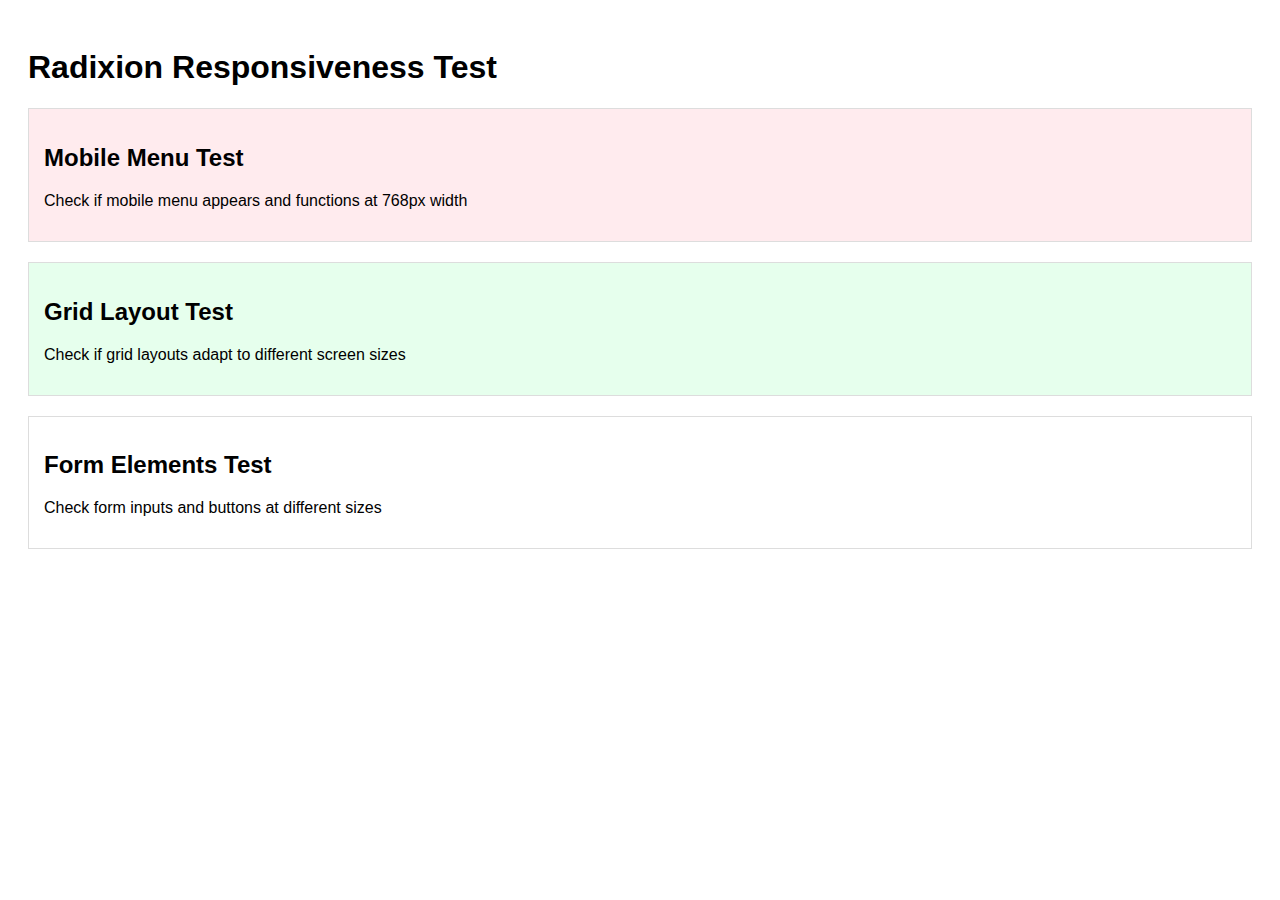
<file: responsive-test.html>
<!DOCTYPE html>
<html>
<head>
    <title>Responsiveness Test</title>
    <style>
        body { font-family: Arial, sans-serif; padding: 20px; }
        .test-case { margin-bottom: 20px; padding: 15px; border: 1px solid #ddd; }
        .pass { background: #e6ffed; }
        .fail { background: #ffebee; }
    </style>
</head>
<body>
    <h1>Radixion Responsiveness Test</h1>
    
    <div class="test-case" id="mobile-menu">
        <h2>Mobile Menu Test</h2>
        <p>Check if mobile menu appears and functions at 768px width</p>
    </div>
    
    <div class="test-case" id="grid-layout">
        <h2>Grid Layout Test</h2>
        <p>Check if grid layouts adapt to different screen sizes</p>
    </div>
    
    <div class="test-case" id="form-elements">
        <h2>Form Elements Test</h2>
        <p>Check form inputs and buttons at different sizes</p>
    </div>
    
    <script>
        // Simple test script to verify responsiveness
        function runTests() {
            const mobileMenuTest = window.matchMedia('(max-width: 768px)').matches;
            document.getElementById('mobile-menu').className += 
                mobileMenuTest ? ' pass' : ' fail';
            
            const gridTest = window.matchMedia('(min-width: 1024px)').matches;
            document.getElementById('grid-layout').className += 
                gridTest ? ' pass' : ' fail';
        }
        
        window.onload = runTests;
        window.onresize = runTests;
    </script>
</body>
</html>
</file>
<file: style.css>
/* Reset and Base Styles */
* {
    margin: 0;
    padding: 0;
    box-sizing: border-box;
}

html {
    scroll-behavior: smooth;
}

body {
    font-family: 'Inter', Arial, sans-serif;
    background: #f4f6fa;
    color: #222;
}

.container {
    width: 100%;
    max-width: 1200px;
    margin: 0 auto;
    padding: 0 2rem;
    padding: 0 20px;
}

/* Typography */
h1, h2, h3, h4, h5, h6 {
    font-weight: 600;
    line-height: 1.2;
    margin-bottom: 1rem;
}

h1 { font-size: 2.5rem; }
h2 { font-size: 2rem; }
h3 { font-size: 1.5rem; }
h4 { font-size: 1.25rem; }

p {
    margin-bottom: 1rem;
    color: #666;
}

/* Buttons */
.btn {
    display: inline-block;
    padding: 12px 24px;
    text-decoration: none;
    border-radius: 5px;
    font-weight: 500;
    text-align: center;
    transition: all 0.3s ease;
    border: none;
    cursor: pointer;
    font-size: 1rem;
}

.btn-primary {
    background: #ff9800;
    color: #fff;
}

.btn-primary:hover {
    background: #e68900;
    transform: translateY(-2px);
    box-shadow: 0 4px 12px rgba(255, 152, 0, 0.3);
}

.btn-secondary {
    background: transparent;
    color: #2563eb;
    border: 2px solid #2563eb;
}

.btn-secondary:hover {
    background: #2563eb;
    color: white;
}

.btn-call {
    background: #10b981;
    color: white;
}

.btn-call:hover {
    background: #059669;
}

.btn-whatsapp {
    background: #25d366;
    color: white;
}

.btn-whatsapp:hover {
    background: #128c7e;
}

.cta-btn {
    background: #ff9800;
    color: #fff;
    padding: 0.75em 2em;
    border: none;
    border-radius: 4px;
    font-weight: 600;
    cursor: pointer;
    transition: all 0.3s ease;
}

.cta-btn:hover {
    background: #e68900;
}

/* Header */
.header {
    background: #23272a;
    color: #fff;
    padding: 1rem 0;
    position: fixed;
    top: 0;
    left: 0;
    right: 0;
    z-index: 1000;
    transition: all 0.3s ease;
}

.sticky-header {
    box-shadow: 0 2px 20px rgba(0, 0, 0, 0.1);
}

.nav-wrapper {
    display: flex;
    align-items: center;
    justify-content: space-between;
    padding: 1rem 0;
}

.logo h1 {
    font-size: 1.8rem;
    font-weight: 700;
    color: #1f2937;
    margin-bottom: 0;
}

.logo .tagline {
    font-size: 0.8rem;
    color: #6b7280;
    font-weight: 400;
}

.nav-list {
    display: flex;
    list-style: none;
    gap: 2rem;
}

.nav-link {
    text-decoration: none;
    color: #374151;
    font-weight: 500;
    transition: color 0.3s ease;
    position: relative;
}

.nav-link:hover,
.nav-link.active {
    color: #2563eb;
}

.nav-link.active::after {
    content: '';
    position: absolute;
    bottom: -5px;
    left: 0;
    right: 0;
    height: 2px;
    background: #2563eb;
}

.header-contact {
    display: flex;
    align-items: center;
    gap: 1rem;
}

.phone-number {
    display: flex;
    align-items: center;
    gap: 0.5rem;
    color: #374151;
    font-weight: 500;
}

.phone-number i {
    color: #10b981;
}

.mobile-menu-toggle {
    display: none;
    flex-direction: column;
    cursor: pointer;
    gap: 4px;
}

.mobile-menu-toggle span {
    width: 25px;
    height: 3px;
    background: #374151;
    transition: all 0.3s ease;
}

/* Hero Section */
.hero {
    background: linear-gradient(135deg, #1f2937 0%, #374151 100%);
    color: white;
    padding: 120px 0 80px;
    position: relative;
    overflow: hidden;
}

.hero::before {
    content: '';
    position: absolute;
    top: 0;
    left: 0;
    right: 0;
    bottom: 0;
    background: url('data:image/svg+xml,<svg xmlns="http://www.w3.org/2000/svg" viewBox="0 0 100 100"><defs><pattern id="grid" width="10" height="10" patternUnits="userSpaceOnUse"><path d="M 10 0 L 0 0 0 10" fill="none" stroke="rgba(255,255,255,0.1)" stroke-width="1"/></pattern></defs><rect width="100" height="100" fill="url(%23grid)"/></svg>');
    opacity: 0.3;
}

.hero-content {
    position: relative;
    z-index: 2;
    text-align: center;
    max-width: 800px;
    margin: 0 auto;
}

.hero-title {
    font-size: 3.5rem;
    font-weight: 700;
    margin-bottom: 1.5rem;
    line-height: 1.1;
}

.hero-title .highlight {
    color: #60a5fa;
}

.hero-description {
    font-size: 1.2rem;
    margin-bottom: 2.5rem;
    color: #d1d5db;
    line-height: 1.6;
}

.hero-buttons {
    display: flex;
    gap: 1rem;
    justify-content: center;
    flex-wrap: wrap;
}

/* Features Section */
.features {
    padding: 80px 0;
    background: #f9fafb;
}

.section-header {
    text-align: center;
    margin-bottom: 4rem;
}

.section-header h2 {
    font-size: 2.5rem;
    color: #1f2937;
    margin-bottom: 1rem;
}

.section-header p {
    font-size: 1.1rem;
    color: #6b7280;
}

.features-grid {
    display: grid;
    grid-template-columns: repeat(auto-fit, minmax(280px, 1fr));
    gap: 2rem;
}

.feature-card {
    background: white;
    padding: 2rem;
    border-radius: 10px;
    text-align: center;
    box-shadow: 0 4px 6px rgba(0, 0, 0, 0.05);
    transition: all 0.3s ease;
}

.feature-card:hover {
    transform: translateY(-5px);
    box-shadow: 0 10px 25px rgba(0, 0, 0, 0.1);
}

.feature-icon {
    width: 80px;
    height: 80px;
    background: linear-gradient(135deg, #2563eb, #1d4ed8);
    border-radius: 50%;
    display: flex;
    align-items: center;
    justify-content: center;
    margin: 0 auto 1.5rem;
}

.feature-icon i {
    font-size: 2rem;
    color: white;
}

.feature-card h3 {
    color: #1f2937;
    margin-bottom: 1rem;
}

/* Products Preview */
.products-preview {
    padding: 80px 0;
    background: white;
}

.products-grid {
    display: grid;
    grid-template-columns: repeat(auto-fit, minmax(300px, 1fr));
    gap: 2rem;
    margin-bottom: 3rem;
}

.product-card {
    background: #f9fafb;
    padding: 2rem;
    border-radius: 10px;
    text-align: center;
    transition: all 0.3s ease;
    border: 1px solid #e5e7eb;
}

.product-card:hover {
    background: white;
    box-shadow: 0 10px 25px rgba(0, 0, 0, 0.1);
    transform: translateY(-5px);
}

.product-image {
    width: 100px;
    height: 100px;
    background: linear-gradient(135deg, #374151, #1f2937);
    border-radius: 10px;
    display: flex;
    align-items: center;
    justify-content: center;
    margin: 0 auto 1.5rem;
}

.product-image i {
    font-size: 2.5rem;
    color: #60a5fa;
}

.product-card h3 {
    color: #1f2937;
    margin-bottom: 1rem;
}

.text-center {
    text-align: center;
}

/* CTA Section */
.cta-section {
    background: linear-gradient(135deg, #2563eb, #1d4ed8);
    color: white;
    padding: 80px 0;
    text-align: center;
}

.cta-content h2 {
    font-size: 2.5rem;
    margin-bottom: 1rem;
}

.cta-content p {
    font-size: 1.2rem;
    margin-bottom: 2rem;
    color: #dbeafe;
}

.cta-buttons {
    display: flex;
    gap: 1rem;
    justify-content: center;
    flex-wrap: wrap;
}

/* Footer */
.footer {
    background: #23272a;
    color: #fff;
    padding: 60px 0 20px;
}

.footer-content {
    display: grid;
    grid-template-columns: repeat(auto-fit, minmax(250px, 1fr));
    gap: 2rem;
    margin-bottom: 2rem;
}

.footer-logo h3 {
    font-size: 1.5rem;
    margin-bottom: 0.5rem;
}

.footer-logo p {
    color: #9ca3af;
    font-size: 0.9rem;
    margin-bottom: 1rem;
}

.social-links {
    display: flex;
    gap: 1rem;
}

.social-link {
    width: 40px;
    height: 40px;
    background: #374151;
    border-radius: 50%;
    display: flex;
    align-items: center;
    justify-content: center;
    color: white;
    text-decoration: none;
    transition: all 0.3s ease;
}

.social-link:hover {
    background: #2563eb;
    transform: translateY(-2px);
}

.footer-section h4 {
    margin-bottom: 1rem;
    color: white;
}

.footer-section ul {
    list-style: none;
}

.footer-section ul li {
    margin-bottom: 0.5rem;
}

.footer-section ul li a {
    color: #9ca3af;
    text-decoration: none;
    transition: color 0.3s ease;
}

.footer-section ul li a:hover {
    color: #60a5fa;
}

.contact-info p {
    display: flex;
    align-items: center;
    gap: 0.5rem;
    margin-bottom: 0.5rem;
    color: #9ca3af;
}

.contact-info i {
    color: #60a5fa;
    width: 16px;
}

.footer-bottom {
    border-top: 1px solid #374151;
    padding-top: 2rem;
    text-align: center;
    color: #9ca3af;
}

/* WhatsApp Floating Button */
.whatsapp-float {
    position: fixed;
    bottom: 30px;
    right: 30px;
    z-index: 1000;
}

.whatsapp-btn {
    width: 60px;
    height: 60px;
    background: #25d366;
    border-radius: 50%;
    display: flex;
    align-items: center;
    justify-content: center;
    color: white;
    text-decoration: none;
    box-shadow: 0 4px 12px rgba(37, 211, 102, 0.4);
    transition: all 0.3s ease;
    animation: pulse 2s infinite;
}

.whatsapp-btn:hover {
    transform: scale(1.1);
    box-shadow: 0 6px 20px rgba(37, 211, 102, 0.6);
}

.whatsapp-btn i {
    font-size: 1.5rem;
}

@keyframes pulse {
    0% {
        box-shadow: 0 4px 12px rgba(37, 211, 102, 0.4);
    }
    50% {
        box-shadow: 0 4px 12px rgba(37, 211, 102, 0.4), 0 0 0 10px rgba(37, 211, 102, 0.1);
    }
    100% {
        box-shadow: 0 4px 12px rgba(37, 211, 102, 0.4);
    }
}

/* Responsive Design */
@media (max-width: 768px) {
    .container {
        padding: 0 15px;
    }
    
    .nav {
        display: none;
    }
    
    .mobile-menu-toggle {
        display: flex;
    }
    
    .header-contact .phone-number {
        display: none;
    }
    
    .hero-title {
        font-size: 2.5rem;
    }
    
    .hero-description {
        font-size: 1rem;
    }
    
    .hero-buttons {
        flex-direction: column;
        align-items: center;
    }
    
    .hero-buttons .btn {
        width: 100%;
        max-width: 300px;
    }
    
    .section-header h2 {
        font-size: 2rem;
    }
    
    .features-grid {
        grid-template-columns: 1fr;
    }
    
    .products-grid {
        grid-template-columns: 1fr;
    }
    
    .cta-content h2 {
        font-size: 2rem;
    }
    
    .cta-buttons {
        flex-direction: column;
        align-items: center;
    }
    
    .cta-buttons .btn {
        width: 100%;
        max-width: 300px;
    }
    
    .footer-content {
        grid-template-columns: 1fr;
        text-align: center;
    }
    
    .whatsapp-float {
        bottom: 20px;
        right: 20px;
    }
    
    .whatsapp-btn {
        width: 50px;
        height: 50px;
    }
    
    .whatsapp-btn i {
        font-size: 1.2rem;
    }
}

@media (max-width: 480px) {
    .hero {
        padding: 100px 0 60px;
    }
    
    .hero-title {
        font-size: 2rem;
    }
    
    .features,
    .products-preview,
    .cta-section {
        padding: 60px 0;
    }
    
    .feature-card,
    .product-card {
        padding: 1.5rem;
    }
    
    .feature-icon,
    .product-image {
        width: 70px;
        height: 70px;
    }
    
    .feature-icon i,
    .product-image i {
        font-size: 1.5rem;
    }
}

/* Utility Classes */
.text-center {
    text-align: center;
}

.mb-0 { margin-bottom: 0; }
.mb-1 { margin-bottom: 1rem; }
.mb-2 { margin-bottom: 2rem; }
.mb-3 { margin-bottom: 3rem; }

.mt-0 { margin-top: 0; }
.mt-1 { margin-top: 1rem; }
.mt-2 { margin-top: 2rem; }
.mt-3 { margin-top: 3rem; }

/* Smooth Scrolling */
html {
    scroll-behavior: smooth;
}

/* Loading Animation */
.loading {
    opacity: 0;
    animation: fadeIn 0.6s ease forwards;
}

@keyframes fadeIn {
    to {
        opacity: 1;
    }
}

/* Page Header */
.page-header {
    background: linear-gradient(135deg, #1f2937 0%, #374151 100%);
    color: white;
    padding: 120px 0 80px;
    text-align: center;
    position: relative;
}

.page-header::before {
    content: '';
    position: absolute;
    top: 0;
    left: 0;
    right: 0;
    bottom: 0;
    background: url('data:image/svg+xml,<svg xmlns="http://www.w3.org/2000/svg" viewBox="0 0 100 100"><defs><pattern id="grid" width="10" height="10" patternUnits="userSpaceOnUse"><path d="M 10 0 L 0 0 0 10" fill="none" stroke="rgba(255,255,255,0.1)" stroke-width="1"/></pattern></defs><rect width="100" height="100" fill="url(%23grid)"/></svg>');
    opacity: 0.3;
}

.page-header-content {
    position: relative;
    z-index: 2;
}

.page-header h1 {
    font-size: 3rem;
    margin-bottom: 1rem;
}

.page-header p {
    font-size: 1.2rem;
    color: #d1d5db;
    margin-bottom: 2rem;
}

.breadcrumb {
    display: flex;
    align-items: center;
    justify-content: center;
    gap: 0.5rem;
    font-size: 0.9rem;
}

.breadcrumb a {
    color: #60a5fa;
    text-decoration: none;
}

.breadcrumb a:hover {
    text-decoration: underline;
}

.breadcrumb span {
    color: #9ca3af;
}

/* About Page Styles */
.about-section {
    padding: 80px 0;
    background: white;
}

.about-content {
    display: grid;
    grid-template-columns: 1fr 1fr;
    gap: 4rem;
    align-items: center;
}

.about-text .lead {
    font-size: 1.2rem;
    color: #374151;
    font-weight: 500;
    margin-bottom: 2rem;
}

.about-image {
    display: flex;
    justify-content: center;
}

.image-placeholder {
    width: 400px;
    height: 300px;
    background: linear-gradient(135deg, #f3f4f6, #e5e7eb);
    border-radius: 10px;
    display: flex;
    flex-direction: column;
    align-items: center;
    justify-content: center;
    border: 2px dashed #d1d5db;
}

.image-placeholder i {
    font-size: 4rem;
    color: #6b7280;
    margin-bottom: 1rem;
}

.image-placeholder p {
    color: #6b7280;
    font-weight: 500;
}

/* Mission Vision Values */
.mvv-section {
    padding: 80px 0;
    background: #f9fafb;
}

.mvv-grid {
    display: grid;
    grid-template-columns: repeat(auto-fit, minmax(350px, 1fr));
    gap: 2rem;
}

.mvv-card {
    background: white;
    padding: 2.5rem;
    border-radius: 10px;
    box-shadow: 0 4px 6px rgba(0, 0, 0, 0.05);
    text-align: center;
}

.mvv-icon {
    width: 80px;
    height: 80px;
    background: linear-gradient(135deg, #2563eb, #1d4ed8);
    border-radius: 50%;
    display: flex;
    align-items: center;
    justify-content: center;
    margin: 0 auto 1.5rem;
}

.mvv-icon i {
    font-size: 2rem;
    color: white;
}

.mvv-card ul {
    text-align: left;
    list-style: none;
    padding: 0;
}

.mvv-card ul li {
    margin-bottom: 0.5rem;
    color: #6b7280;
}

/* Why Choose Us */
.why-choose-us {
    padding: 80px 0;
    background: white;
}

/* Company Stats */
.stats-section {
    padding: 80px 0;
    background: linear-gradient(135deg, #1f2937, #374151);
    color: white;
}

.stats-grid {
    display: grid;
    grid-template-columns: repeat(auto-fit, minmax(200px, 1fr));
    gap: 2rem;
}

.stat-card {
    text-align: center;
    padding: 2rem;
}

.stat-icon {
    font-size: 3rem;
    color: #60a5fa;
    margin-bottom: 1rem;
}

.stat-number {
    font-size: 3rem;
    font-weight: 700;
    color: white;
    margin-bottom: 0.5rem;
}

.stat-label {
    font-size: 1.1rem;
    color: #d1d5db;
}

/* Commitment Section */
.commitment-section {
    padding: 80px 0;
    background: #f9fafb;
}

.commitment-content {
    display: grid;
    grid-template-columns: 1fr 1fr;
    gap: 4rem;
    align-items: center;
}

.commitment-points {
    margin-top: 2rem;
}

.commitment-point {
    display: flex;
    gap: 1rem;
    margin-bottom: 2rem;
}

.commitment-point i {
    color: #10b981;
    font-size: 1.2rem;
    margin-top: 0.2rem;
}

.commitment-point h4 {
    margin-bottom: 0.5rem;
    color: #1f2937;
}

/* Products Page Styles */
.products-section {
    padding: 80px 0;
    background: white;
}

.product-category {
    margin-bottom: 4rem;
    padding: 2rem;
    background: #f9fafb;
    border-radius: 10px;
}

.category-header {
    display: flex;
    align-items: center;
    gap: 2rem;
    margin-bottom: 2rem;
    padding-bottom: 2rem;
    border-bottom: 2px solid #e5e7eb;
}

.category-icon {
    width: 80px;
    height: 80px;
    background: linear-gradient(135deg, #2563eb, #1d4ed8);
    border-radius: 10px;
    display: flex;
    align-items: center;
    justify-content: center;
    flex-shrink: 0;
}

.category-icon i {
    font-size: 2rem;
    color: white;
}

.category-info {
    flex: 1;
}

.category-info h3 {
    font-size: 1.8rem;
    margin-bottom: 0.5rem;
    color: #1f2937;
}

.product-grid {
    display: grid;
    grid-template-columns: repeat(auto-fit, minmax(320px, 1fr));
    gap: 2rem;
}

.product-item {
    background: white;
    padding: 2rem;
    border-radius: 10px;
    box-shadow: 0 4px 6px rgba(0, 0, 0, 0.05);
    transition: all 0.3s ease;
}

.product-item:hover {
    transform: translateY(-5px);
    box-shadow: 0 10px 25px rgba(0, 0, 0, 0.1);
}

.product-item .product-image {
    width: 80px;
    height: 80px;
    background: linear-gradient(135deg, #374151, #1f2937);
    border-radius: 10px;
    display: flex;
    align-items: center;
    justify-content: center;
    margin-bottom: 1.5rem;
}

.product-item .product-image i {
    font-size: 2rem;
    color: #60a5fa;
}

.product-item h4 {
    color: #1f2937;
    margin-bottom: 1rem;
}

.product-features {
    list-style: none;
    padding: 0;
    margin: 1.5rem 0;
}

.product-features li {
    padding: 0.5rem 0;
    color: #6b7280;
    border-bottom: 1px solid #f3f4f6;
    position: relative;
    padding-left: 1.5rem;
}

.product-features li::before {
    content: '✓';
    position: absolute;
    left: 0;
    color: #10b981;
    font-weight: bold;
}

/* Contact Page Styles */
.contact-section {
    padding: 80px 0;
    background: white;
}

.contact-content {
    display: grid;
    grid-template-columns: 1fr 1fr;
    gap: 4rem;
}

.contact-info-section h2 {
    margin-bottom: 1rem;
}

.contact-methods {
    margin-top: 2rem;
}

.contact-method {
    display: flex;
    align-items: center;
    gap: 1rem;
    padding: 1.5rem;
    background: #f9fafb;
    border-radius: 10px;
    margin-bottom: 1rem;
}

.contact-icon {
    width: 60px;
    height: 60px;
    background: linear-gradient(135deg, #2563eb, #1d4ed8);
    border-radius: 50%;
    display: flex;
    align-items: center;
    justify-content: center;
    flex-shrink: 0;
}

.contact-icon i {
    font-size: 1.5rem;
    color: white;
}

.contact-details {
    flex: 1;
}

.contact-details h4 {
    margin-bottom: 0.5rem;
    color: #1f2937;
}

.contact-details p {
    font-weight: 600;
    color: #2563eb;
    margin-bottom: 0.25rem;
}

.contact-details span {
    font-size: 0.9rem;
    color: #6b7280;
}

/* Form Tabs */
.form-tabs {
    display: flex;
    gap: 1rem;
    margin-bottom: 2rem;
    border-bottom: 2px solid #e5e7eb;
}

.tab-btn {
    padding: 1rem 2rem;
    background: none;
    border: none;
    color: #6b7280;
    font-weight: 500;
    cursor: pointer;
    border-bottom: 2px solid transparent;
    transition: all 0.3s ease;
}

.tab-btn.active {
    color: #2563eb;
    border-bottom-color: #2563eb;
}

.tab-btn:hover {
    color: #2563eb;
}

/* Contact Forms */
.contact-form {
    display: none;
    background: #f9fafb;
    padding: 2rem;
    border-radius: 10px;
}

.contact-form.active {
    display: block;
}

.contact-form h3 {
    margin-bottom: 2rem;
    color: #1f2937;
}

.form-row {
    display: grid;
    grid-template-columns: 1fr 1fr;
    gap: 1rem;
    margin-bottom: 1rem;
}

.form-group {
    margin-bottom: 1rem;
}

.form-group label {
    display: block;
    margin-bottom: 0.5rem;
    color: #374151;
    font-weight: 500;
}

.form-group input,
.form-group select,
.form-group textarea {
    width: 100%;
    padding: 0.75rem;
    border: 1px solid #d1d5db;
    border-radius: 5px;
    font-size: 1rem;
    transition: border-color 0.3s ease;
}

.form-group input:focus,
.form-group select:focus,
.form-group textarea:focus {
    outline: none;
    border-color: #2563eb;
    box-shadow: 0 0 0 3px rgba(37, 99, 235, 0.1);
}

/* Map Section */
.map-section {
    padding: 80px 0;
    background: #f9fafb;
}

.map-container {
    margin-top: 2rem;
}

.map-placeholder {
    height: 400px;
    background: linear-gradient(135deg, #e5e7eb, #d1d5db);
    border-radius: 10px;
    display: flex;
    flex-direction: column;
    align-items: center;
    justify-content: center;
    border: 2px dashed #9ca3af;
}

.map-placeholder i {
    font-size: 4rem;
    color: #6b7280;
    margin-bottom: 1rem;
}

.map-placeholder h3 {
    color: #374151;
    margin-bottom: 1rem;
}

.map-placeholder p {
    color: #6b7280;
    margin-bottom: 0.5rem;
}

/* Business Hours */
.business-hours {
    padding: 80px 0;
    background: white;
}

.hours-content {
    display: grid;
    grid-template-columns: 1fr 1fr;
    gap: 4rem;
}

.hours-list {
    margin-top: 1rem;
}

.hours-item {
    display: flex;
    justify-content: space-between;
    padding: 1rem 0;
    border-bottom: 1px solid #e5e7eb;
}

.hours-item .day {
    font-weight: 500;
    color: #374151;
}

.hours-item .time {
    color: #2563eb;
    font-weight: 500;
}

.emergency-contact {
    background: #fef2f2;
    padding: 2rem;
    border-radius: 10px;
    border-left: 4px solid #ef4444;
}

.emergency-contact h3 {
    color: #dc2626;
    margin-bottom: 1rem;
}

.emergency-buttons {
    display: flex;
    gap: 1rem;
    margin-top: 1rem;
}

/* Testimonials Page Styles */
.testimonials-section {
    padding: 80px 0;
    background: white;
}

.testimonials-grid {
    display: grid;
    grid-template-columns: repeat(auto-fit, minmax(400px, 1fr));
    gap: 2rem;
}

.testimonial-card {
    background: #f9fafb;
    padding: 2rem;
    border-radius: 10px;
    box-shadow: 0 4px 6px rgba(0, 0, 0, 0.05);
    transition: all 0.3s ease;
}

.testimonial-card:hover {
    transform: translateY(-5px);
    box-shadow: 0 10px 25px rgba(0, 0, 0, 0.1);
}

.testimonial-content {
    margin-bottom: 2rem;
}

.quote-icon {
    font-size: 2rem;
    color: #2563eb;
    margin-bottom: 1rem;
}

.testimonial-content p {
    font-style: italic;
    color: #374151;
    line-height: 1.6;
    margin-bottom: 1rem;
}

.rating {
    display: flex;
    gap: 0.25rem;
}

.rating i {
    color: #fbbf24;
}

.testimonial-author {
    display: flex;
    align-items: center;
    gap: 1rem;
}

.author-avatar {
    width: 60px;
    height: 60px;
    background: linear-gradient(135deg, #2563eb, #1d4ed8);
    border-radius: 50%;
    display: flex;
    align-items: center;
    justify-content: center;
}

.author-avatar i {
    font-size: 1.5rem;
    color: white;
}

.author-info h4 {
    margin-bottom: 0.25rem;
    color: #1f2937;
}

.author-info span {
    display: block;
    font-size: 0.9rem;
    color: #6b7280;
}

/* Clients Section */
.clients-section {
    padding: 80px 0;
    background: #f9fafb;
}

.clients-grid {
    display: grid;
    grid-template-columns: repeat(auto-fit, minmax(200px, 1fr));
    gap: 2rem;
}

.client-logo {
    background: white;
    padding: 2rem;
    border-radius: 10px;
    text-align: center;
    box-shadow: 0 2px 4px rgba(0, 0, 0, 0.05);
}

.logo-placeholder {
    display: flex;
    flex-direction: column;
    align-items: center;
    gap: 1rem;
}

.logo-placeholder i {
    font-size: 2.5rem;
    color: #6b7280;
}

.logo-placeholder span {
    font-weight: 500;
    color: #374151;
}

/* Review Form */
.review-form-section {
    padding: 80px 0;
    background: white;
}

.review-form-content {
    max-width: 800px;
    margin: 0 auto;
}

.review-form-header {
    text-align: center;
    margin-bottom: 3rem;
}

.review-form {
    background: #f9fafb;
    padding: 2rem;
    border-radius: 10px;
}

.rating-input {
    display: flex;
    flex-direction: row-reverse;
    gap: 0.25rem;
}

.rating-input input {
    display: none;
}

.rating-input label {
    cursor: pointer;
    font-size: 1.5rem;
    color: #d1d5db;
    transition: color 0.3s ease;
}

.rating-input input:checked ~ label,
.rating-input label:hover,
.rating-input label:hover ~ label {
    color: #fbbf24;
}

.checkbox-label {
    display: flex;
    align-items: center;
    gap: 0.5rem;
    cursor: pointer;
}

.checkbox-label input {
    width: auto;
}

.checkmark {
    width: 20px;
    height: 20px;
    border: 2px solid #d1d5db;
    border-radius: 3px;
    position: relative;
}

.checkbox-label input:checked + .checkmark {
    background: #2563eb;
    border-color: #2563eb;
}

.checkbox-label input:checked + .checkmark::after {
    content: '✓';
    position: absolute;
    top: 50%;
    left: 50%;
    transform: translate(-50%, -50%);
    color: white;
    font-size: 0.8rem;
}

/* Notification Styles */
.notification {
    position: fixed;
    top: 20px;
    right: 20px;
    z-index: 10000;
    max-width: 400px;
    background: white;
    border-radius: 10px;
    box-shadow: 0 10px 25px rgba(0, 0, 0, 0.15);
    transform: translateX(100%);
    transition: transform 0.3s ease;
}

.notification.show {
    transform: translateX(0);
}

.notification-content {
    padding: 1rem 1.5rem;
    display: flex;
    align-items: center;
    justify-content: space-between;
}

.notification-success {
    border-left: 4px solid #10b981;
}

.notification-error {
    border-left: 4px solid #ef4444;
}

.notification-info {
    border-left: 4px solid #2563eb;
}

.notification-close {
    background: none;
    border: none;
    font-size: 1.5rem;
    cursor: pointer;
    color: #6b7280;
    padding: 0;
    margin-left: 1rem;
}

/* Animation Classes */
.animate-element {
    opacity: 0;
    transform: translateY(30px);
    transition: all 0.6s ease;
}

.animate-element.animate-in {
    opacity: 1;
    transform: translateY(0);
}

/* Mobile Menu Styles */
@media (max-width: 768px) {
    .nav {
        position: fixed;
        top: 100%;
        left: 0;
        right: 0;
        background: white;
        box-shadow: 0 -2px 10px rgba(0, 0, 0, 0.1);
        transform: translateY(0);
        transition: transform 0.3s ease;
        z-index: 999;
    }
    
    .nav.active {
        transform: translateY(-100%);
    }
    
    .nav-list {
        flex-direction: column;
        padding: 2rem;
        gap: 1rem;
    }
    
    .mobile-menu-toggle.active span:nth-child(1) {
        transform: rotate(45deg) translate(5px, 5px);
    }
    
    .mobile-menu-toggle.active span:nth-child(2) {
        opacity: 0;
    }
    
    .mobile-menu-toggle.active span:nth-child(3) {
        transform: rotate(-45deg) translate(7px, -6px);
    }
    
    body.menu-open {
        overflow: hidden;
    }
}

/* Additional Responsive Design Updates */
@media (max-width: 768px) {
    .page-header h1 {
        font-size: 2rem;
    }
    
    .about-content,
    .commitment-content,
    .contact-content,
    .hours-content {
        grid-template-columns: 1fr;
        gap: 2rem;
    }
    
    .category-header {
        flex-direction: column;
        text-align: center;
        gap: 1rem;
    }
    
    .form-row {
        grid-template-columns: 1fr;
    }
    
    .testimonials-grid {
        grid-template-columns: 1fr;
    }
    
    .clients-grid {
        grid-template-columns: repeat(2, 1fr);
    }
    
    .stats-grid {
        grid-template-columns: repeat(2, 1fr);
    }
    
    .emergency-buttons {
        flex-direction: column;
    }
    
    .cta-buttons {
        flex-direction: column;
        align-items: center;
    }
    
    .cta-buttons .btn {
        width: 100%;
        max-width: 300px;
    }
}

@media (max-width: 480px) {
    .page-header {
        padding: 100px 0 60px;
    }
    
    .page-header h1 {
        font-size: 1.8rem;
    }
    
    .mvv-grid,
    .product-grid {
        grid-template-columns: 1fr;
    }
    
    .contact-method {
        flex-direction: column;
        text-align: center;
    }
    
    .testimonial-author {
        flex-direction: column;
        text-align: center;
    }
    
    .clients-grid {
        grid-template-columns: 1fr;
    }
    
    .stats-grid {
        grid-template-columns: 1fr;
    }
}

/* Industrial accents */
.header, .footer, .btn-primary {
    box-shadow: 0 2px 8px rgba(60,60,60,0.08);
}

/* Logo Styles */
.logo {
    display: flex;
    align-items: center;
    gap: 15px;
    color: #fff;
}

.logo-img {
    width: 60px;
    height: 60px;
    object-fit: contain;
    border-radius: 4px;
}

.logo-text {
    display: flex;
    flex-direction: column;
}

@media (max-width: 768px) {
    .logo-img {
        width: 45px;
        height: 45px;
    }
    
    .logo {
        gap: 10px;
    }
}

/* Mobile Menu Visibility Control */
.mobile-menu-toggle, 
.mobile-nav {
    display: none;
}

/* Desktop Navigation */
@media (min-width: 769px) {
    .mobile-menu-toggle,
    .mobile-nav,
    .mobile-nav.active {
        display: none !important;
    }
    
    .nav {
        display: block;
    }
}

/* Mobile Navigation */
@media (max-width: 768px) {
    .header {
        padding: 10px 0;
    }

    .nav-wrapper {
        padding: 0;
        position: relative;
    }

    .logo {
        gap: 8px;
    }

    .logo-text h1 {
        font-size: 1.5rem;
    }

    .logo-text .tagline {
        font-size: 0.8rem;
    }

    .nav,
    .header-contact {
        display: none;
    }
    
    .mobile-menu-toggle {
        display: flex;
        flex-direction: column;
        gap: 4px;
        cursor: pointer;
        background: none;
        border: none;
        padding: 10px;
        z-index: 1000;
        position: relative;
    }
    
    .mobile-menu-toggle span {
        display: block;
        width: 25px;
        height: 2px;
        background: #fff;
        transition: 0.3s ease;
    }
    
    .mobile-nav.active {
        display: block;
    }
    
    .mobile-nav {
        position: fixed;
        top: 0;
        left: 0;
        width: 100%;
        height: 100vh;
        background: rgba(35, 39, 42, 0.98);
        z-index: 999;
        padding: 80px 20px 20px;
        overflow-y: auto;
    }
}

/* Mobile Menu Styles */
@media (max-width: 768px) {
    .mobile-menu-toggle {
        display: flex;
        flex-direction: column;
        gap: 4px;
        cursor: pointer;
        background: none;
        border: none;
        padding: 10px;
        z-index: 1000;
    }

    .mobile-menu-toggle span {
        display: block;
        width: 25px;
        height: 2px;
        background: #fff;
        transition: 0.3s ease;
    }

    .mobile-menu-toggle.active span:nth-child(1) {
        transform: rotate(45deg) translate(5px, 5px);
    }

    .mobile-menu-toggle.active span:nth-child(2) {
        opacity: 0;
    }

    .mobile-menu-toggle.active span:nth-child(3) {
        transform: rotate(-45deg) translate(5px, -5px);
    }

    .mobile-nav {
        display: none;
        position: fixed;
        top: 0;
        left: 0;
        width: 100%;
        height: 100vh;
        background: rgba(35, 39, 42, 0.98);
        z-index: 999;
        padding: 80px 20px 20px;
        overflow-y: auto;
    }

    .mobile-nav.active {
        display: block;
    }

    .mobile-nav-list {
        list-style: none;
        padding: 0;
        margin: 0;
    }

    .mobile-nav-link {
        display: block;
        padding: 15px 0;
        color: #fff;
        text-decoration: none;
        font-size: 1.2rem;
        text-align: center;
        border-bottom: 1px solid rgba(255, 255, 255, 0.1);
    }

    .mobile-contact {
        margin-top: 30px;
        display: flex;
        flex-direction: column;
        gap: 15px;
        align-items: center;
    }

    .mobile-phone {
        color: #fff;
        text-decoration: none;
        font-size: 1.1rem;
        display: flex;
        align-items: center;
        gap: 8px;
    }

    .mobile-cta {
        display: inline-block;
        background: #ff9800;
        color: #fff;
        padding: 12px 30px;
        border-radius: 4px;
        text-decoration: none;
        font-weight: 500;
        transition: background 0.3s ease;
    }

    .nav {
        display: none;
    }
}

/* Responsive Container */
@media (max-width: 1024px) {
    .container {
        padding: 0 1.5rem;
    }
}

@media (max-width: 480px) {
    .container {
        padding: 0 1rem;
    }
}

.contact-methods .contact-method {
    border-left: 4px solid #ff9800;
    background: #fff;
    margin-bottom: 1em;
    padding: 1em;
    border-radius: 6px;
}
</file>
